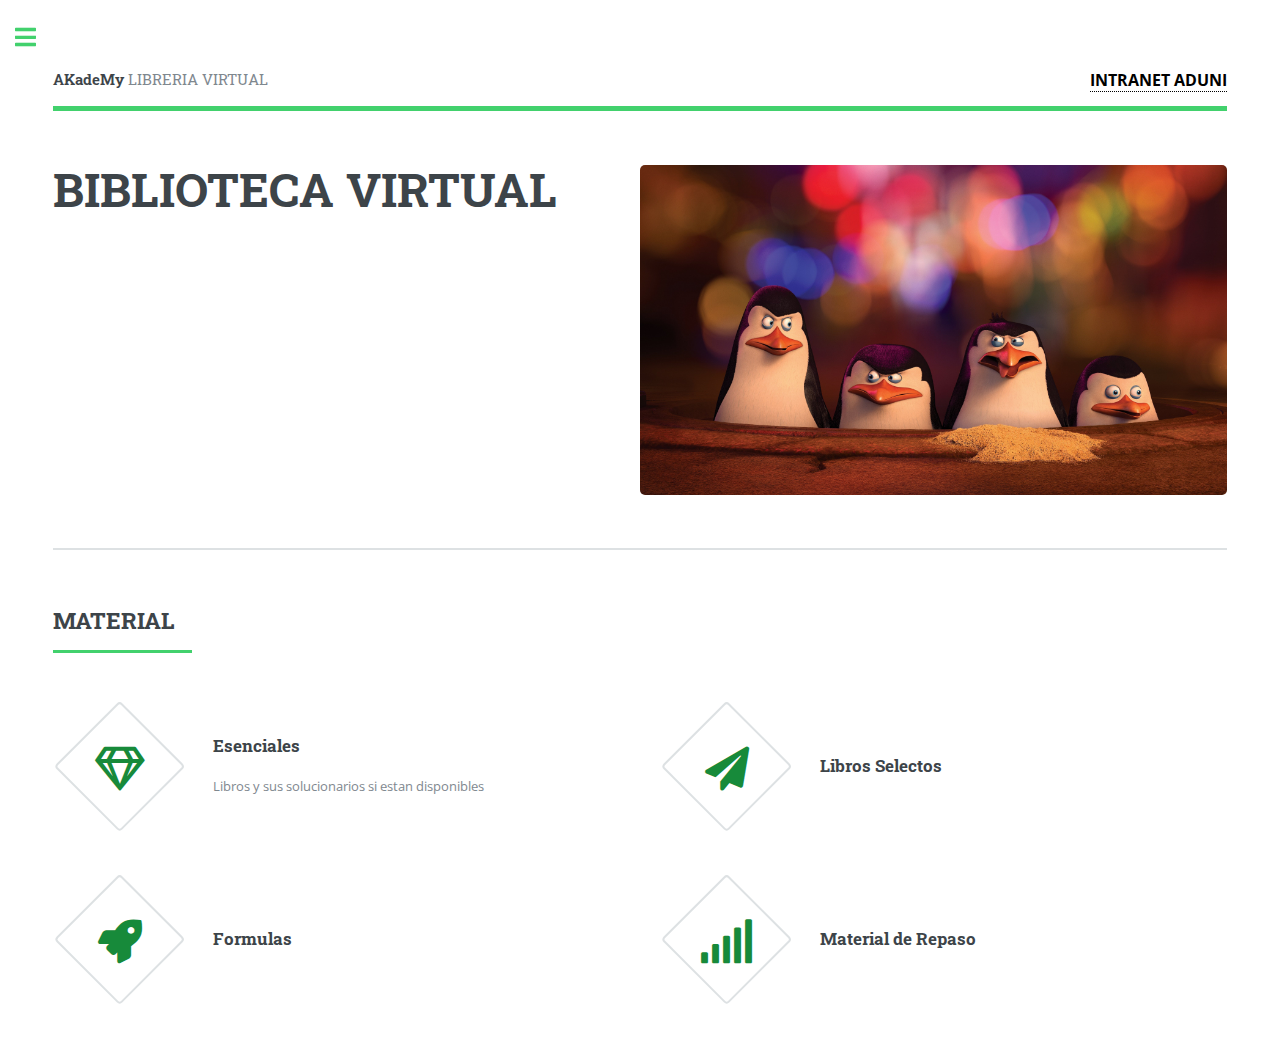
<file: index.html>
<!DOCTYPE HTML>

<html>
	<head>
		<title>AKdeMy</title>
		<meta charset="utf-8" />
		<meta name="viewport" content="width=device-width, initial-scale=1, user-scalable=no" />
		<link rel="stylesheet" href="assets/css/main.css" />
		<link rel="icon" type="image/png" href="images/logo.png"/>

		<style>
			/* Estilos para el menú desplegable al pasar el mouse */
			#menu .opener {
				position: relative;
			}
			#menu .opener ul {
				display: none;
				position: absolute;
				background: #333;
				list-style: none;
				padding: 0;
				margin: 0;
				z-index: 1000;
				width: 200px; /* Ajusta el ancho según tus necesidades */
			}
			#menu .opener:hover ul {
				display: block;
			}
			#menu .opener ul li {
				width: 100%;
				text-align: left;
			}
			#menu .opener ul li a {
				display: block;
				padding: 10px;
				color: white;
				text-decoration: none;
			}
			#menu .opener ul li a:hover {
				background: #444;
			}

			.text-link {
				color: #000; /* Color negro */
				font-size: 16px; /* Tamaño de la fuente */
				text-decoration: none; /* Quita el subrayado del enlace */
				font-weight: bold; /* Texto en negrita */
			}
			.text-link:hover {
				color: #333; /* Color gris oscuro al pasar el mouse (opcional) */
			}

		</style>


	</head>
	<body class="is-preload">

		<!-- Wrapper -->
			<div id="wrapper">

				<!-- Main -->
					<div id="main">
						<div class="inner">

							<!-- Header -->
								<header id="header">
									<a href="" class="logo"><strong>AKadeMy</strong> LIBRERIA VIRTUAL </a>
									<ul class="icons">
										<li><a href="https://ichvirtual.edu.pe/ich-intranetalumnos/public/index.php" class="text-link"><span class="label">INTRANET ADUNI </span></a></li>
									</ul>
									
								</header>

							<!-- Banner -->
								<section id="banner">
									<div class="content">
										<header>
											<h1>BIBLIOTECA VIRTUAL<br/></h1>
										</header>
										
									</div>
									<span class="image object">
										<img src="images/PORTADA.jpeg" alt="" />
									</span>
								</section>

							<!-- Section -->
								<section>
									<header class="major">
										<h2>MATERIAL</h2>
									</header>
									<div class="features">
										<article>
											<span class="icon fa-gem"></span>
											<div class="content">
												<h3>Esenciales</h3>
												<p>Libros y sus solucionarios si estan disponibles</p>
											</div>
										</article>
										<article>
											<span class="icon solid fa-paper-plane"></span>
											<div class="content">
												<h3>Libros Selectos</h3>
											</div>
										</article>
										<article>
											<span class="icon solid fa-rocket"></span>
											<div class="content">
												<h3>Formulas</h3>
											</div>
										</article>
										<article>
											<span class="icon solid fa-signal"></span>
											<div class="content">
												<h3>Material de Repaso</h3>
											</div>
										</article>
									</div>
								</section>

							<!-- Section -->
								
						</div>
					</div>

				<!-- Sidebar -->
					<div id="sidebar">
						<div class="inner">

							<!-- Search -->
								<!-- Sección de búsqueda en el HTML principal 
								<section id="search" class="alt">
									<form method="get" action="search_results.html">
										<input type="text" name="query" id="query" placeholder="Search" />
										<button type="submit">Buscar</button>
									</form>
								</section>-->

							<!-- Menu -->
								<nav id="menu">
									<header class="major">
										<h2>CONTENIDO</h2>
									</header>
									<ul>
										<li><a href="index.html">INICIO</a></li>

										<li class="opener">
											<a href="esenciales.html">ESENCIALES</a>
											<ul>
												<li><a href="#">Trigonometría</a></li>
												<li><a href="#">Química</a></li>
												<li><a href="#">Álgebra</a></li>
												<li><a href="#">Biología</a></li>
											</ul>											
										</li>

										<li class="opener">
											<a href="esenciales.html"> ESENCIALES SOLUCIONADOS</a>
											<ul>
												<li><a href="#">Geometria</a></li>
												<li><a href="#">Algebra</a></li>
												<li><a href="#">Quimica</a></li>
												<li><a href="#">Aritmetica</a></li>
												<li><a href="#">Trigonometria</a></li>
												<li><a href="#">Fisica</a></li>
											</ul>											
										</li>

										<li class="opener">
											<a href="selectos.html">LIBROS SELECTOS</a>
											<ul>
												<li><a href="#">Economia</a></li>
												<li><a href="#">Filosofia</a></li>
												<li><a href="#">>Geografia</a></li>
												<li><a href="#">Historia</a></li>
												<li><a href="#">Logica</a></li>
												<li><a href="#">Psicologia</a></li>
											</ul>											
										</li>
										<!--
										<li class="opener">
											<a href="compendios.html">COMPENDIOS</a>
											<ul>
												<li><a href="#">Biologia</a></li>
												<li><a href="#">Razonamiento Verbal</a></li>
												<li><a href="#">Historia del Peru</a></li>
												<li><a href="#">Historia universal</a></li>
												<li><a href="#">Psicologia</a></li>
												<li><a href="#">Economia y Ed,. Civica</a></li>
												<li><a href="#">Geografia</a></li>
											</ul>										
										</li>-->

										<li class="opener">
											<a href="formulas.html">FORMULAS</a>
											<ul>
												<li><a href="#">Areas</a></li>
												<li><a href="#">Productos Notables</a></li>
											</ul>									
										</li>

									</ul>
								</nav>

							<!-- Footer -->
								<footer id="footer">
									<p class="copyright">&copy; Milagros Katherine -  Design: <a href="https://html5up.net">HTML5 UP</a>.</p>
								</footer>

						</div>
					</div>

			</div>

		<!-- Scripts -->
			<script src="assets/js/jquery.min.js"></script>
			<script src="assets/js/browser.min.js"></script>
			<script src="assets/js/breakpoints.min.js"></script>
			<script src="assets/js/util.js"></script>
			<script src="assets/js/main.js"></script>
			

	</body>
</html>
</file>
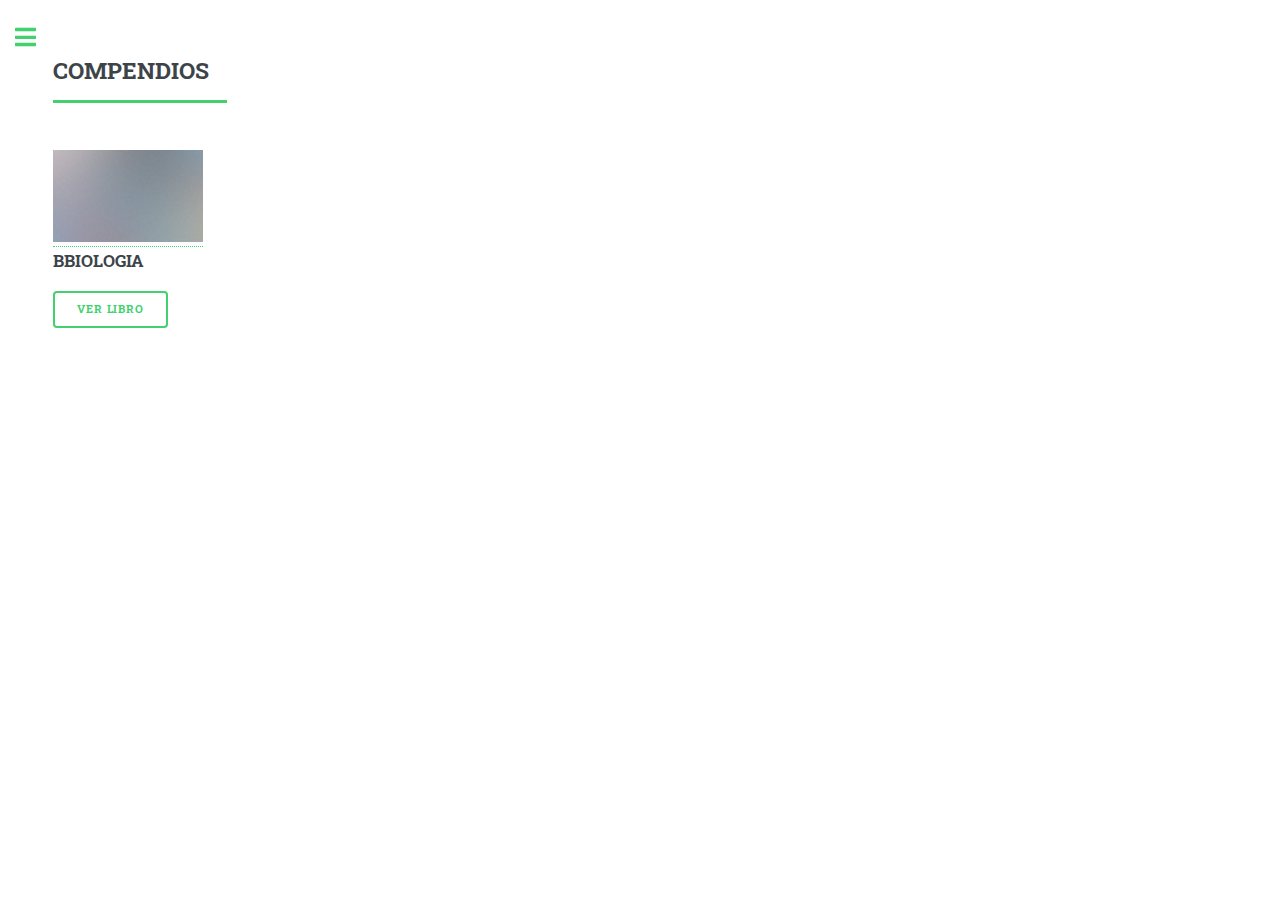
<file: compendios.html>
<!DOCTYPE HTML>
<html>
<head>
    <title>AKdeMy</title>
    <meta charset="utf-8" />
    <meta name="viewport" content="width=device-width, initial-scale=1, user-scalable=no" />
    <link rel="stylesheet" href="assets/css/main.css" />
    <link rel="icon" type="image/png" href="images/logo.png"/>
    <style>
        .small-image {
            width: 150px; /* Ajusta este tamaño según tus necesidades */
            height: auto; /* Mantiene la proporción de la imagen */
        }

        /* Estilos para el menú desplegable al pasar el mouse */
			#menu .opener {
				position: relative;
			}
			#menu .opener ul {
				display: none;
				position: absolute;
				background: #333;
				list-style: none;
				padding: 0;
				margin: 0;
				z-index: 1000;
				width: 200px; /* Ajusta el ancho según tus necesidades */
			}
			#menu .opener:hover ul {
				display: block;
			}
			#menu .opener ul li {
				width: 100%;
				text-align: left;
			}
			#menu .opener ul li a {
				display: block;
				padding: 10px;
				color: white;
				text-decoration: none;
			}
			#menu .opener ul li a:hover {
				background: #444;
			}
    </style>
</head>
<body class="is-preload">

    <div id="wrapper">

        <!-- Main -->
        <div id="main">
            <div class="inner">

                <!-- Section -->
                <section>
                    <header class="major">
                        <h2>COMPENDIOS</h2>
                    </header>
                    <div class="posts">
                        <article>
                            <a href="#"><img src="images/pic02.jpg" alt="" class="small-image" /></a>
                            <h3>BBIOLOGIA</h3>
                            <ul class="actions">
                                <li><a href="https://drive.google.com/file/d/1RXdmfWo0-R29Yu1O81EOBPgNSf649p0T/view?usp=sharing" class="button" target="_blank">VER LIBRO</a></li>
                            </ul>
                        </article>
                        
                    </div>
                    
                </section>

               
            </div>

            </div>
        </div>

        <!-- Sidebar -->
        <div id="sidebar">
            <div class="inner">

                <!-- Search -->
                <section id="search" class="alt">
                    <form method="post" action="#">
                        <input type="text" name="query" id="query" placeholder="Search" />
                    </form>
                </section>

                <!-- Menu -->
                <nav id="menu">
                    <header class="major">
                        <h2>CONTENIDO</h2>
                    </header>
                    <ul>
                        <li><a href="index.html">INICIO</a></li>

                        <li class="opener">
                            <a href="esenciales.html">ESENCIALES</a>
                            <ul>
                                <li><a href="#">Trigonometría</a></li>
                                <li><a href="#">Química</a></li>
                                <li><a href="#">Álgebra</a></li>
                                <li><a href="#">Biología</a></li>
                            </ul>											
                        </li>

                        <li class="opener">
                            <a href="esenciales.html"> ESENCIALES SOLUCIONADOS</a>
                            <ul>
                                <li><a href="#">Geometria</a></li>
                                <li><a href="#">Algebra</a></li>
                                <li><a href="#">Quimica</a></li>
                                <li><a href="#">Aritmetica</a></li>
                                <li><a href="#">Trigonometria</a></li>
                                <li><a href="#">Fisica</a></li>
                            </ul>											
                        </li>

                        <li class="opener">
                            <a href="selectos.html">LIBROS SELECTOS</a>
                            <ul>
                                <li><a href="#">Economia</a></li>
                                <li><a href="#">Filosofia</a></li>
                                <li><a href="#">>Geografia</a></li>
                                <li><a href="#">Historia</a></li>
                                <li><a href="#">Logica</a></li>
                                <li><a href="#">Psicologia</a></li>
                            </ul>											
                        </li>

                        <li class="opener">
                            <a href="compendios.html">COMPENDIOS</a>
                            <ul>
                                <li><a href="#">Biologia</a></li>
                                <li><a href="#">Razonamiento Verbal</a></li>
                                <li><a href="#">Historia del Peru</a></li>
                                <li><a href="#">Historia universal</a></li>
                                <li><a href="#">Psicologia</a></li>
                                <li><a href="#">Economia y Ed,. Civica</a></li>
                                <li><a href="#">Geografia</a></li>
                            </ul>										
                        </li>

                        <li class="opener">
                            <a href="formulas.html">FORMULAS</a>
                            <ul>
                                <li><a href="#">Areas</a></li>
                                <li><a href="#">Productos Notables</a></li>
                            </ul>									
                        </li>

                    </ul>
                </nav>

                <!-- Footer -->
                <footer id="footer">
                    <p class="copyright">&copy; Milagros Katherine -  Design: <a href="https://html5up.net">HTML5 UP</a>.</p>
                </footer>

            </div>
        </div>

    </div>

    <!-- Scripts -->
    <script src="assets/js/jquery.min.js"></script>
    <script src="assets/js/browser.min.js"></script>
    <script src="assets/js/breakpoints.min.js"></script>
    <script src="assets/js/util.js"></script>
    <script src="assets/js/main.js"></script>

</body>
</html>
</file>
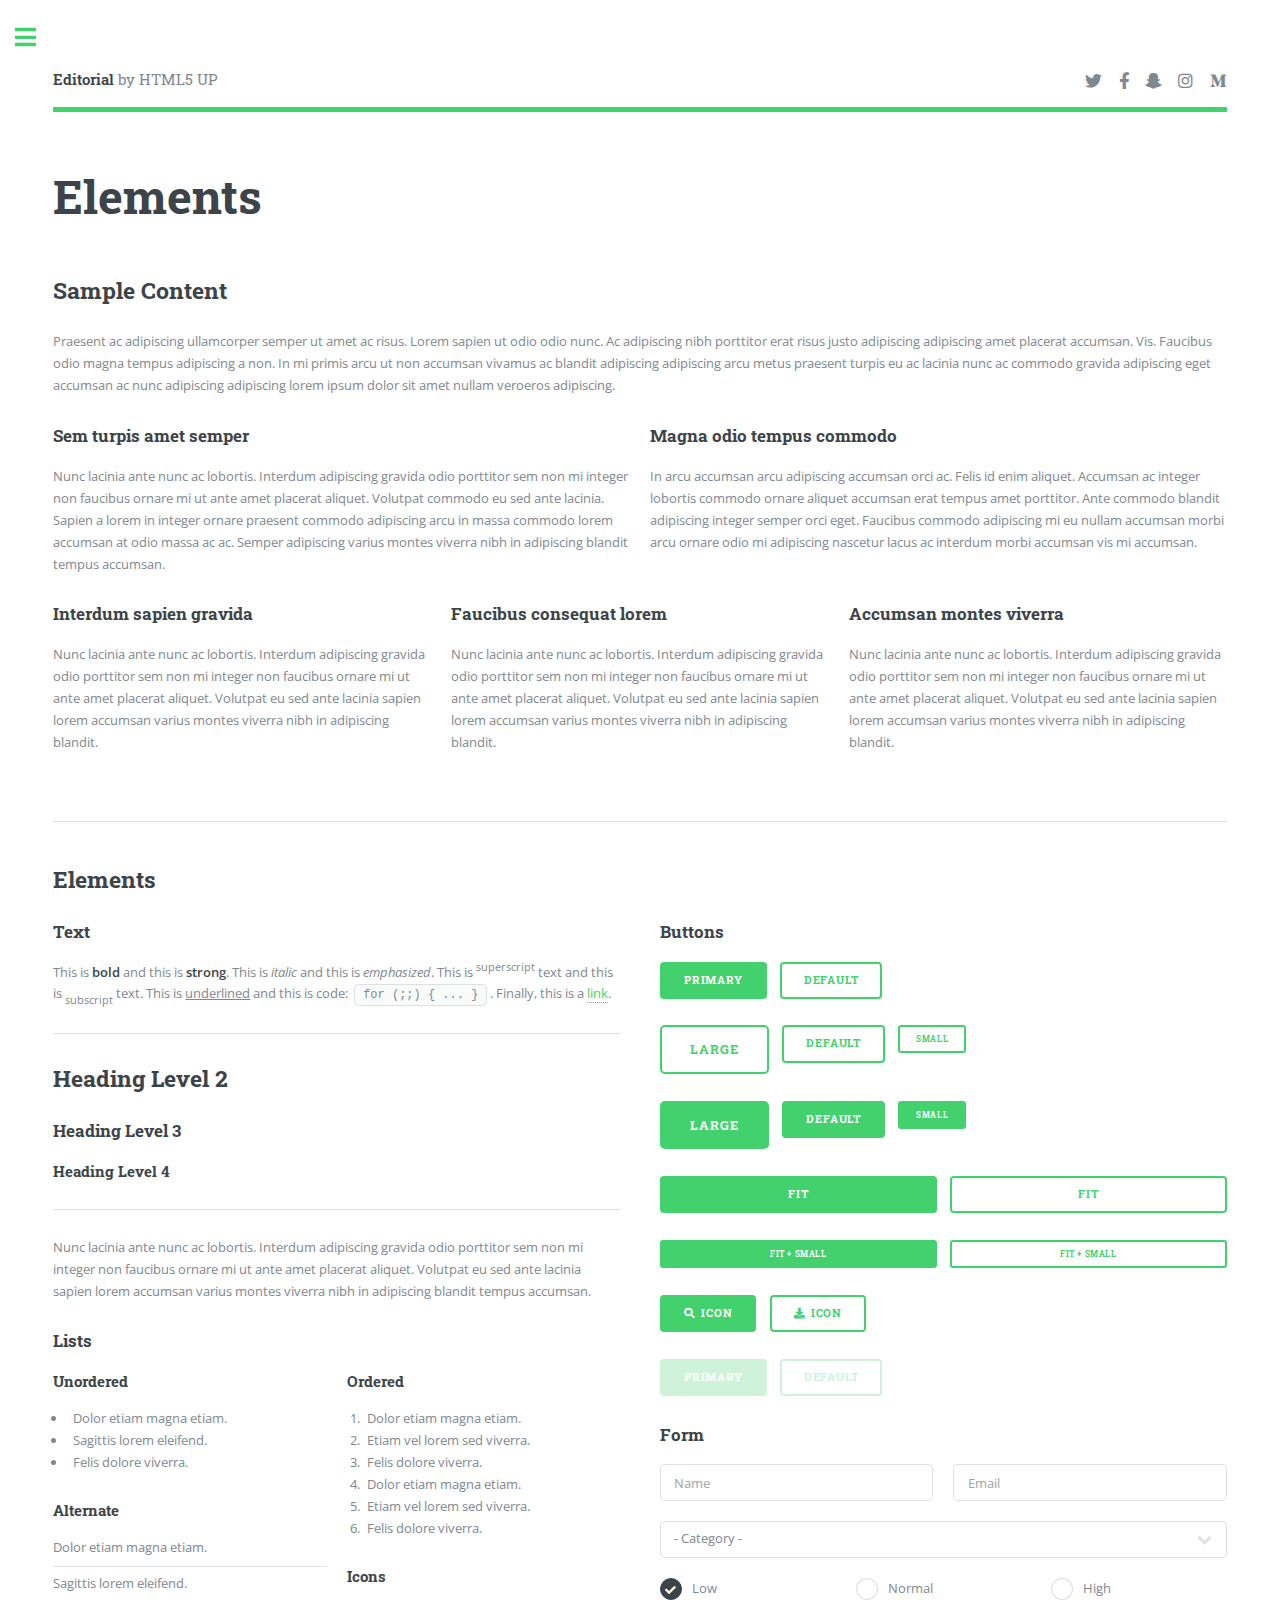
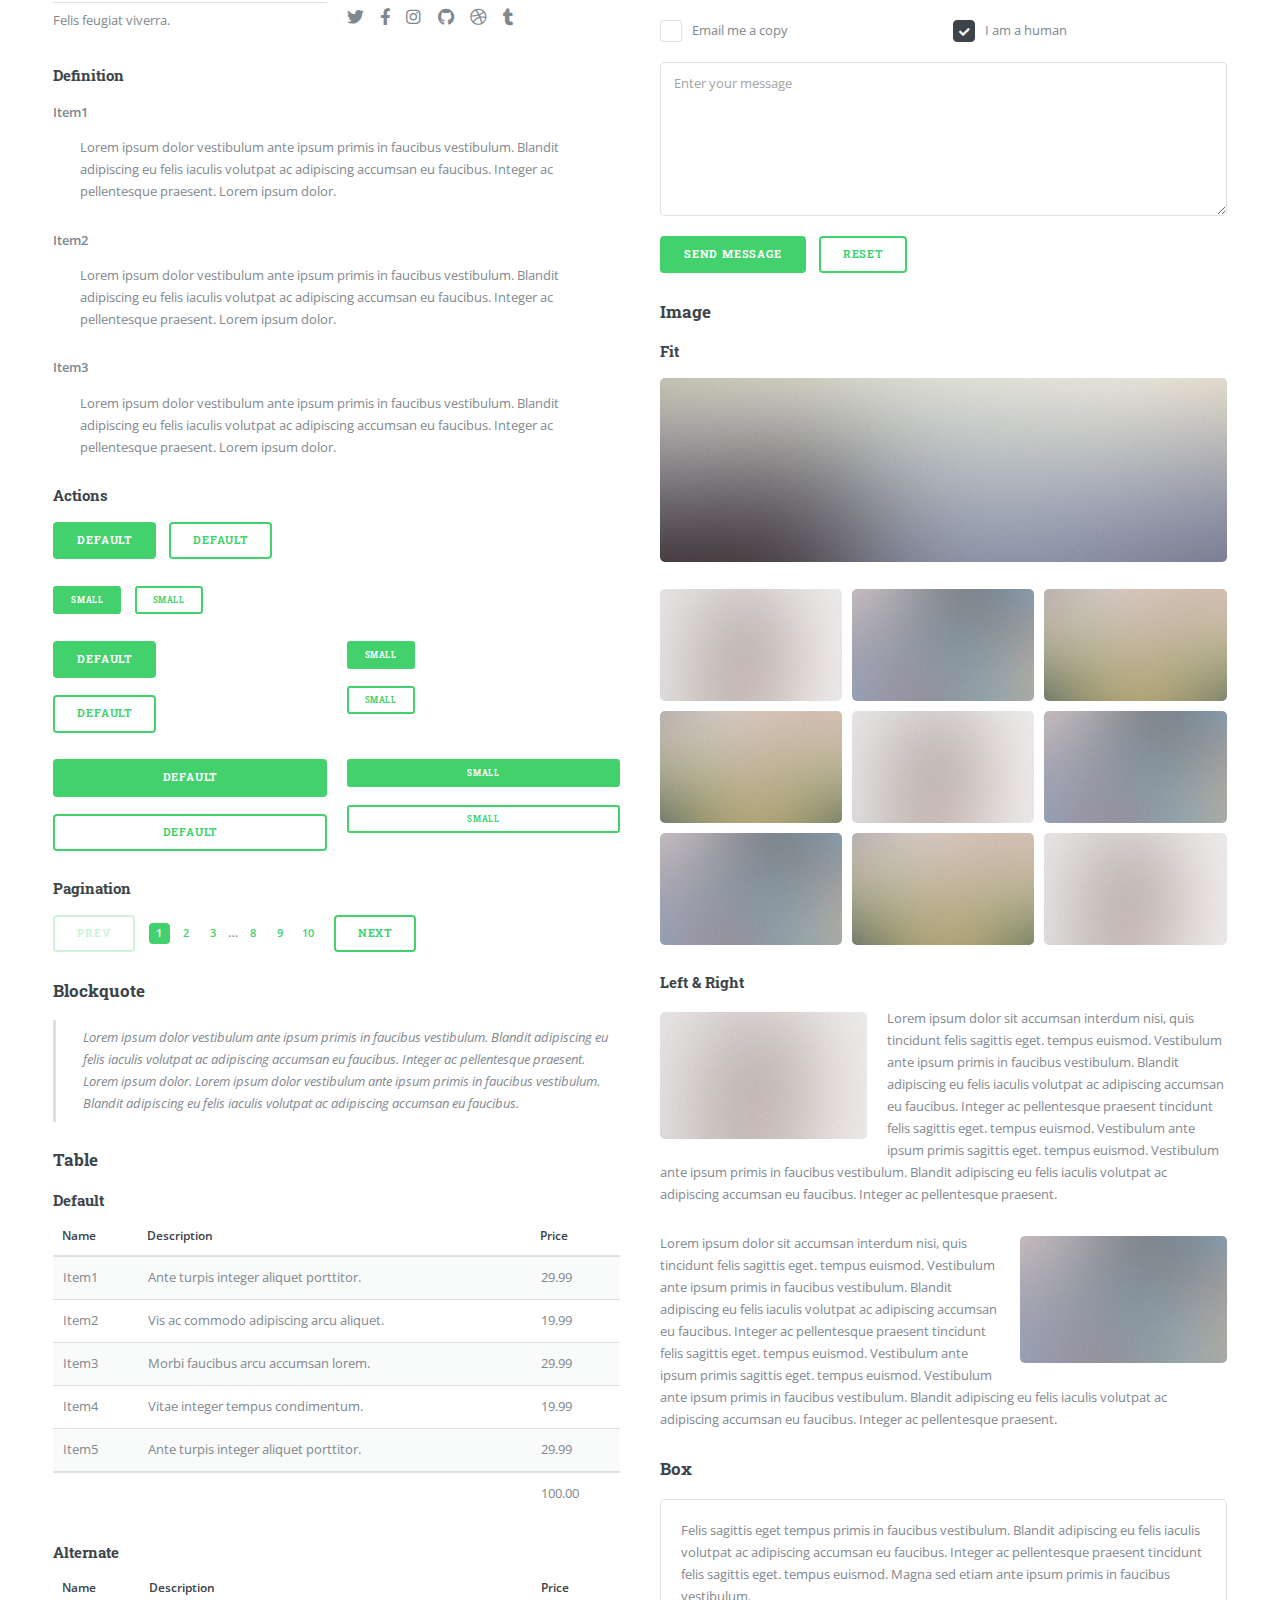
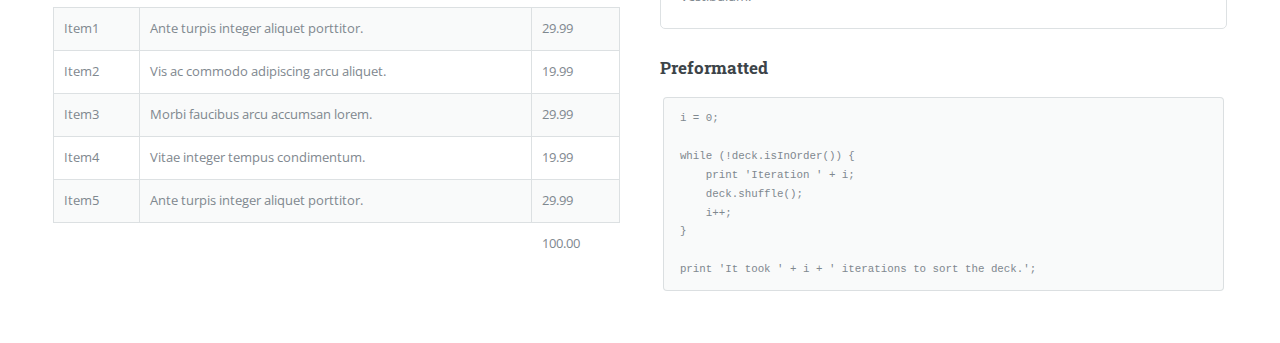
<file: elements.html>
<!DOCTYPE HTML>
<!--
	Editorial by HTML5 UP
	html5up.net | @ajlkn
	Free for personal and commercial use under the CCA 3.0 license (html5up.net/license)
-->
<html>
	<head>
		<title>Elements - Editorial by HTML5 UP</title>
		<meta charset="utf-8" />
		<meta name="viewport" content="width=device-width, initial-scale=1, user-scalable=no" />
		<link rel="stylesheet" href="assets/css/main.css" />
	</head>
	<body class="is-preload">

		<!-- Wrapper -->
			<div id="wrapper">

				<!-- Main -->
					<div id="main">
						<div class="inner">

							<!-- Header -->
								<header id="header">
									<a href="index.html" class="logo"><strong>Editorial</strong> by HTML5 UP</a>
									<ul class="icons">
										<li><a href="#" class="icon brands fa-twitter"><span class="label">Twitter</span></a></li>
										<li><a href="#" class="icon brands fa-facebook-f"><span class="label">Facebook</span></a></li>
										<li><a href="#" class="icon brands fa-snapchat-ghost"><span class="label">Snapchat</span></a></li>
										<li><a href="#" class="icon brands fa-instagram"><span class="label">Instagram</span></a></li>
										<li><a href="#" class="icon brands fa-medium-m"><span class="label">Medium</span></a></li>
									</ul>
								</header>

							<!-- Content -->
								<section>
									<header class="main">
										<h1>Elements</h1>
									</header>

									<!-- Content -->
										<h2 id="content">Sample Content</h2>
										<p>Praesent ac adipiscing ullamcorper semper ut amet ac risus. Lorem sapien ut odio odio nunc. Ac adipiscing nibh porttitor erat risus justo adipiscing adipiscing amet placerat accumsan. Vis. Faucibus odio magna tempus adipiscing a non. In mi primis arcu ut non accumsan vivamus ac blandit adipiscing adipiscing arcu metus praesent turpis eu ac lacinia nunc ac commodo gravida adipiscing eget accumsan ac nunc adipiscing adipiscing lorem ipsum dolor sit amet nullam veroeros adipiscing.</p>
										<div class="row">
											<div class="col-6 col-12-small">
												<h3>Sem turpis amet semper</h3>
												<p>Nunc lacinia ante nunc ac lobortis. Interdum adipiscing gravida odio porttitor sem non mi integer non faucibus ornare mi ut ante amet placerat aliquet. Volutpat commodo eu sed ante lacinia. Sapien a lorem in integer ornare praesent commodo adipiscing arcu in massa commodo lorem accumsan at odio massa ac ac. Semper adipiscing varius montes viverra nibh in adipiscing blandit tempus accumsan.</p>
											</div>
											<div class="col-6 col-12-small">
												<h3>Magna odio tempus commodo</h3>
												<p>In arcu accumsan arcu adipiscing accumsan orci ac. Felis id enim aliquet. Accumsan ac integer lobortis commodo ornare aliquet accumsan erat tempus amet porttitor. Ante commodo blandit adipiscing integer semper orci eget. Faucibus commodo adipiscing mi eu nullam accumsan morbi arcu ornare odio mi adipiscing nascetur lacus ac interdum morbi accumsan vis mi accumsan.</p>
											</div>
											<!-- Break -->
											<div class="col-4 col-12-medium">
												<h3>Interdum sapien gravida</h3>
												<p>Nunc lacinia ante nunc ac lobortis. Interdum adipiscing gravida odio porttitor sem non mi integer non faucibus ornare mi ut ante amet placerat aliquet. Volutpat eu sed ante lacinia sapien lorem accumsan varius montes viverra nibh in adipiscing blandit.</p>
											</div>
											<div class="col-4 col-12-medium">
												<h3>Faucibus consequat lorem</h3>
												<p>Nunc lacinia ante nunc ac lobortis. Interdum adipiscing gravida odio porttitor sem non mi integer non faucibus ornare mi ut ante amet placerat aliquet. Volutpat eu sed ante lacinia sapien lorem accumsan varius montes viverra nibh in adipiscing blandit.</p>
											</div>
											<div class="col-4 col-12-medium">
												<h3>Accumsan montes viverra</h3>
												<p>Nunc lacinia ante nunc ac lobortis. Interdum adipiscing gravida odio porttitor sem non mi integer non faucibus ornare mi ut ante amet placerat aliquet. Volutpat eu sed ante lacinia sapien lorem accumsan varius montes viverra nibh in adipiscing blandit.</p>
											</div>
										</div>

									<hr class="major" />

									<!-- Elements -->
										<h2 id="elements">Elements</h2>
										<div class="row gtr-200">
											<div class="col-6 col-12-medium">

												<!-- Text stuff -->
													<h3>Text</h3>
													<p>This is <b>bold</b> and this is <strong>strong</strong>. This is <i>italic</i> and this is <em>emphasized</em>.
													This is <sup>superscript</sup> text and this is <sub>subscript</sub> text.
													This is <u>underlined</u> and this is code: <code>for (;;) { ... }</code>.
													Finally, this is a <a href="#">link</a>.</p>
													<hr />
													<h2>Heading Level 2</h2>
													<h3>Heading Level 3</h3>
													<h4>Heading Level 4</h4>
													<hr />
													<p>Nunc lacinia ante nunc ac lobortis. Interdum adipiscing gravida odio porttitor sem non mi integer non faucibus ornare mi ut ante amet placerat aliquet. Volutpat eu sed ante lacinia sapien lorem accumsan varius montes viverra nibh in adipiscing blandit tempus accumsan.</p>

												<!-- Lists -->
													<h3>Lists</h3>
													<div class="row">
														<div class="col-6 col-12-small">

															<h4>Unordered</h4>
															<ul>
																<li>Dolor etiam magna etiam.</li>
																<li>Sagittis lorem eleifend.</li>
																<li>Felis dolore viverra.</li>
															</ul>

															<h4>Alternate</h4>
															<ul class="alt">
																<li>Dolor etiam magna etiam.</li>
																<li>Sagittis lorem eleifend.</li>
																<li>Felis feugiat viverra.</li>
															</ul>

														</div>
														<div class="col-6 col-12-small">

															<h4>Ordered</h4>
															<ol>
																<li>Dolor etiam magna etiam.</li>
																<li>Etiam vel lorem sed viverra.</li>
																<li>Felis dolore viverra.</li>
																<li>Dolor etiam magna etiam.</li>
																<li>Etiam vel lorem sed viverra.</li>
																<li>Felis dolore viverra.</li>
															</ol>

															<h4>Icons</h4>
															<ul class="icons">
																<li><a href="#" class="icon brands fa-twitter"><span class="label">Twitter</span></a></li>
																<li><a href="#" class="icon brands fa-facebook-f"><span class="label">Facebook</span></a></li>
																<li><a href="#" class="icon brands fa-instagram"><span class="label">Instagram</span></a></li>
																<li><a href="#" class="icon brands fa-github"><span class="label">Github</span></a></li>
																<li><a href="#" class="icon brands fa-dribbble"><span class="label">Dribbble</span></a></li>
																<li><a href="#" class="icon brands fa-tumblr"><span class="label">Tumblr</span></a></li>
															</ul>

														</div>
													</div>
													<h4>Definition</h4>
													<dl>
														<dt>Item1</dt>
														<dd>
															<p>Lorem ipsum dolor vestibulum ante ipsum primis in faucibus vestibulum. Blandit adipiscing eu felis iaculis volutpat ac adipiscing accumsan eu faucibus. Integer ac pellentesque praesent. Lorem ipsum dolor.</p>
														</dd>
														<dt>Item2</dt>
														<dd>
															<p>Lorem ipsum dolor vestibulum ante ipsum primis in faucibus vestibulum. Blandit adipiscing eu felis iaculis volutpat ac adipiscing accumsan eu faucibus. Integer ac pellentesque praesent. Lorem ipsum dolor.</p>
														</dd>
														<dt>Item3</dt>
														<dd>
															<p>Lorem ipsum dolor vestibulum ante ipsum primis in faucibus vestibulum. Blandit adipiscing eu felis iaculis volutpat ac adipiscing accumsan eu faucibus. Integer ac pellentesque praesent. Lorem ipsum dolor.</p>
														</dd>
													</dl>

													<h4>Actions</h4>
													<ul class="actions">
														<li><a href="#" class="button primary">Default</a></li>
														<li><a href="#" class="button">Default</a></li>
													</ul>
													<ul class="actions small">
														<li><a href="#" class="button primary small">Small</a></li>
														<li><a href="#" class="button small">Small</a></li>
													</ul>
													<div class="row">
														<div class="col-6 col-12-small">
															<ul class="actions stacked">
																<li><a href="#" class="button primary">Default</a></li>
																<li><a href="#" class="button">Default</a></li>
															</ul>
														</div>
														<div class="col-6 col-12-small">
															<ul class="actions stacked">
																<li><a href="#" class="button primary small">Small</a></li>
																<li><a href="#" class="button small">Small</a></li>
															</ul>
														</div>
														<div class="col-6 col-12-small">
															<ul class="actions stacked">
																<li><a href="#" class="button primary fit">Default</a></li>
																<li><a href="#" class="button fit">Default</a></li>
															</ul>
														</div>
														<div class="col-6 col-12-small">
															<ul class="actions stacked">
																<li><a href="#" class="button primary small fit">Small</a></li>
																<li><a href="#" class="button small fit">Small</a></li>
															</ul>
														</div>
													</div>

													<h4>Pagination</h4>
													<ul class="pagination">
														<li><span class="button disabled">Prev</span></li>
														<li><a href="#" class="page active">1</a></li>
														<li><a href="#" class="page">2</a></li>
														<li><a href="#" class="page">3</a></li>
														<li><span>&hellip;</span></li>
														<li><a href="#" class="page">8</a></li>
														<li><a href="#" class="page">9</a></li>
														<li><a href="#" class="page">10</a></li>
														<li><a href="#" class="button">Next</a></li>
													</ul>

												<!-- Blockquote -->
													<h3>Blockquote</h3>
													<blockquote>Lorem ipsum dolor vestibulum ante ipsum primis in faucibus vestibulum. Blandit adipiscing eu felis iaculis volutpat ac adipiscing accumsan eu faucibus. Integer ac pellentesque praesent. Lorem ipsum dolor. Lorem ipsum dolor vestibulum ante ipsum primis in faucibus vestibulum. Blandit adipiscing eu felis iaculis volutpat ac adipiscing accumsan eu faucibus.</blockquote>

												<!-- Table -->
													<h3>Table</h3>

													<h4>Default</h4>
													<div class="table-wrapper">
														<table>
															<thead>
																<tr>
																	<th>Name</th>
																	<th>Description</th>
																	<th>Price</th>
																</tr>
															</thead>
															<tbody>
																<tr>
																	<td>Item1</td>
																	<td>Ante turpis integer aliquet porttitor.</td>
																	<td>29.99</td>
																</tr>
																<tr>
																	<td>Item2</td>
																	<td>Vis ac commodo adipiscing arcu aliquet.</td>
																	<td>19.99</td>
																</tr>
																<tr>
																	<td>Item3</td>
																	<td> Morbi faucibus arcu accumsan lorem.</td>
																	<td>29.99</td>
																</tr>
																<tr>
																	<td>Item4</td>
																	<td>Vitae integer tempus condimentum.</td>
																	<td>19.99</td>
																</tr>
																<tr>
																	<td>Item5</td>
																	<td>Ante turpis integer aliquet porttitor.</td>
																	<td>29.99</td>
																</tr>
															</tbody>
															<tfoot>
																<tr>
																	<td colspan="2"></td>
																	<td>100.00</td>
																</tr>
															</tfoot>
														</table>
													</div>

													<h4>Alternate</h4>
													<div class="table-wrapper">
														<table class="alt">
															<thead>
																<tr>
																	<th>Name</th>
																	<th>Description</th>
																	<th>Price</th>
																</tr>
															</thead>
															<tbody>
																<tr>
																	<td>Item1</td>
																	<td>Ante turpis integer aliquet porttitor.</td>
																	<td>29.99</td>
																</tr>
																<tr>
																	<td>Item2</td>
																	<td>Vis ac commodo adipiscing arcu aliquet.</td>
																	<td>19.99</td>
																</tr>
																<tr>
																	<td>Item3</td>
																	<td> Morbi faucibus arcu accumsan lorem.</td>
																	<td>29.99</td>
																</tr>
																<tr>
																	<td>Item4</td>
																	<td>Vitae integer tempus condimentum.</td>
																	<td>19.99</td>
																</tr>
																<tr>
																	<td>Item5</td>
																	<td>Ante turpis integer aliquet porttitor.</td>
																	<td>29.99</td>
																</tr>
															</tbody>
															<tfoot>
																<tr>
																	<td colspan="2"></td>
																	<td>100.00</td>
																</tr>
															</tfoot>
														</table>
													</div>

											</div>
											<div class="col-6 col-12-medium">

												<!-- Buttons -->
													<h3>Buttons</h3>
													<ul class="actions">
														<li><a href="#" class="button primary">Primary</a></li>
														<li><a href="#" class="button">Default</a></li>
													</ul>
													<ul class="actions">
														<li><a href="#" class="button large">Large</a></li>
														<li><a href="#" class="button">Default</a></li>
														<li><a href="#" class="button small">Small</a></li>
													</ul>
													<ul class="actions">
														<li><a href="#" class="button primary large">Large</a></li>
														<li><a href="#" class="button primary">Default</a></li>
														<li><a href="#" class="button primary small">Small</a></li>
													</ul>
													<ul class="actions fit">
														<li><a href="#" class="button primary fit">Fit</a></li>
														<li><a href="#" class="button fit">Fit</a></li>
													</ul>
													<ul class="actions fit small">
														<li><a href="#" class="button primary fit small">Fit + Small</a></li>
														<li><a href="#" class="button fit small">Fit + Small</a></li>
													</ul>
													<ul class="actions">
														<li><a href="#" class="button primary icon solid fa-search">Icon</a></li>
														<li><a href="#" class="button icon solid fa-download">Icon</a></li>
													</ul>
													<ul class="actions">
														<li><span class="button primary disabled">Primary</span></li>
														<li><span class="button disabled">Default</span></li>
													</ul>

												<!-- Form -->
													<h3>Form</h3>

													<form method="post" action="#">
														<div class="row gtr-uniform">
															<div class="col-6 col-12-xsmall">
																<input type="text" name="demo-name" id="demo-name" value="" placeholder="Name" />
															</div>
															<div class="col-6 col-12-xsmall">
																<input type="email" name="demo-email" id="demo-email" value="" placeholder="Email" />
															</div>
															<!-- Break -->
															<div class="col-12">
																<select name="demo-category" id="demo-category">
																	<option value="">- Category -</option>
																	<option value="1">Manufacturing</option>
																	<option value="1">Shipping</option>
																	<option value="1">Administration</option>
																	<option value="1">Human Resources</option>
																</select>
															</div>
															<!-- Break -->
															<div class="col-4 col-12-small">
																<input type="radio" id="demo-priority-low" name="demo-priority" checked>
																<label for="demo-priority-low">Low</label>
															</div>
															<div class="col-4 col-12-small">
																<input type="radio" id="demo-priority-normal" name="demo-priority">
																<label for="demo-priority-normal">Normal</label>
															</div>
															<div class="col-4 col-12-small">
																<input type="radio" id="demo-priority-high" name="demo-priority">
																<label for="demo-priority-high">High</label>
															</div>
															<!-- Break -->
															<div class="col-6 col-12-small">
																<input type="checkbox" id="demo-copy" name="demo-copy">
																<label for="demo-copy">Email me a copy</label>
															</div>
															<div class="col-6 col-12-small">
																<input type="checkbox" id="demo-human" name="demo-human" checked>
																<label for="demo-human">I am a human</label>
															</div>
															<!-- Break -->
															<div class="col-12">
																<textarea name="demo-message" id="demo-message" placeholder="Enter your message" rows="6"></textarea>
															</div>
															<!-- Break -->
															<div class="col-12">
																<ul class="actions">
																	<li><input type="submit" value="Send Message" class="primary" /></li>
																	<li><input type="reset" value="Reset" /></li>
																</ul>
															</div>
														</div>
													</form>

												<!-- Image -->
													<h3>Image</h3>

													<h4>Fit</h4>
													<span class="image fit"><img src="images/pic11.jpg" alt="" /></span>
													<div class="box alt">
														<div class="row gtr-50 gtr-uniform">
															<div class="col-4"><span class="image fit"><img src="images/pic01.jpg" alt="" /></span></div>
															<div class="col-4"><span class="image fit"><img src="images/pic02.jpg" alt="" /></span></div>
															<div class="col-4"><span class="image fit"><img src="images/pic03.jpg" alt="" /></span></div>
															<!-- Break -->
															<div class="col-4"><span class="image fit"><img src="images/pic03.jpg" alt="" /></span></div>
															<div class="col-4"><span class="image fit"><img src="images/pic01.jpg" alt="" /></span></div>
															<div class="col-4"><span class="image fit"><img src="images/pic02.jpg" alt="" /></span></div>
															<!-- Break -->
															<div class="col-4"><span class="image fit"><img src="images/pic02.jpg" alt="" /></span></div>
															<div class="col-4"><span class="image fit"><img src="images/pic03.jpg" alt="" /></span></div>
															<div class="col-4"><span class="image fit"><img src="images/pic01.jpg" alt="" /></span></div>
														</div>
													</div>

													<h4>Left &amp; Right</h4>
													<p><span class="image left"><img src="images/pic01.jpg" alt="" /></span>Lorem ipsum dolor sit accumsan interdum nisi, quis tincidunt felis sagittis eget. tempus euismod. Vestibulum ante ipsum primis in faucibus vestibulum. Blandit adipiscing eu felis iaculis volutpat ac adipiscing accumsan eu faucibus. Integer ac pellentesque praesent tincidunt felis sagittis eget. tempus euismod. Vestibulum ante ipsum primis sagittis eget. tempus euismod. Vestibulum ante ipsum primis in faucibus vestibulum. Blandit adipiscing eu felis iaculis volutpat ac adipiscing accumsan eu faucibus. Integer ac pellentesque praesent.</p>
													<p><span class="image right"><img src="images/pic02.jpg" alt="" /></span>Lorem ipsum dolor sit accumsan interdum nisi, quis tincidunt felis sagittis eget. tempus euismod. Vestibulum ante ipsum primis in faucibus vestibulum. Blandit adipiscing eu felis iaculis volutpat ac adipiscing accumsan eu faucibus. Integer ac pellentesque praesent tincidunt felis sagittis eget. tempus euismod. Vestibulum ante ipsum primis sagittis eget. tempus euismod. Vestibulum ante ipsum primis in faucibus vestibulum. Blandit adipiscing eu felis iaculis volutpat ac adipiscing accumsan eu faucibus. Integer ac pellentesque praesent.</p>

												<!-- Box -->
													<h3>Box</h3>
													<div class="box">
														<p>Felis sagittis eget tempus primis in faucibus vestibulum. Blandit adipiscing eu felis iaculis volutpat ac adipiscing accumsan eu faucibus. Integer ac pellentesque praesent tincidunt felis sagittis eget. tempus euismod. Magna sed etiam ante ipsum primis in faucibus vestibulum.</p>
													</div>

												<!-- Preformatted Code -->
													<h3>Preformatted</h3>
													<pre><code>i = 0;

while (!deck.isInOrder()) {
    print 'Iteration ' + i;
    deck.shuffle();
    i++;
}

print 'It took ' + i + ' iterations to sort the deck.';
</code></pre>

											</div>
										</div>

								</section>

						</div>
					</div>

				<!-- Sidebar -->
					<div id="sidebar">
						<div class="inner">

							<!-- Search -->
								<section id="search" class="alt">
									<form method="post" action="#">
										<input type="text" name="query" id="query" placeholder="Search" />
									</form>
								</section>

							<!-- Menu -->
								<nav id="menu">
									<header class="major">
										<h2>Menu</h2>
									</header>
									<ul>
										<li><a href="index.html">Homepage</a></li>
										<li><a href="generic.html">Generic</a></li>
										<li><a href="elements.html">Elements</a></li>
										<li>
											<span class="opener">Submenu</span>
											<ul>
												<li><a href="#">Lorem Dolor</a></li>
												<li><a href="#">Ipsum Adipiscing</a></li>
												<li><a href="#">Tempus Magna</a></li>
												<li><a href="#">Feugiat Veroeros</a></li>
											</ul>
										</li>
										<li><a href="#">Etiam Dolore</a></li>
										<li><a href="#">Adipiscing</a></li>
										<li>
											<span class="opener">Another Submenu</span>
											<ul>
												<li><a href="#">Lorem Dolor</a></li>
												<li><a href="#">Ipsum Adipiscing</a></li>
												<li><a href="#">Tempus Magna</a></li>
												<li><a href="#">Feugiat Veroeros</a></li>
											</ul>
										</li>
										<li><a href="#">Maximus Erat</a></li>
										<li><a href="#">Sapien Mauris</a></li>
										<li><a href="#">Amet Lacinia</a></li>
									</ul>
								</nav>

							<!-- Section -->
								<section>
									<header class="major">
										<h2>Ante interdum</h2>
									</header>
									<div class="mini-posts">
										<article>
											<a href="#" class="image"><img src="images/pic07.jpg" alt="" /></a>
											<p>Aenean ornare velit lacus, ac varius enim lorem ullamcorper dolore aliquam.</p>
										</article>
										<article>
											<a href="#" class="image"><img src="images/pic08.jpg" alt="" /></a>
											<p>Aenean ornare velit lacus, ac varius enim lorem ullamcorper dolore aliquam.</p>
										</article>
										<article>
											<a href="#" class="image"><img src="images/pic09.jpg" alt="" /></a>
											<p>Aenean ornare velit lacus, ac varius enim lorem ullamcorper dolore aliquam.</p>
										</article>
									</div>
									<ul class="actions">
										<li><a href="#" class="button">More</a></li>
									</ul>
								</section>

							<!-- Section -->
								<section>
									<header class="major">
										<h2>Get in touch</h2>
									</header>
									<p>Sed varius enim lorem ullamcorper dolore aliquam aenean ornare velit lacus, ac varius enim lorem ullamcorper dolore. Proin sed aliquam facilisis ante interdum. Sed nulla amet lorem feugiat tempus aliquam.</p>
									<ul class="contact">
										<li class="icon solid fa-envelope"><a href="#">information@untitled.tld</a></li>
										<li class="icon solid fa-phone">(000) 000-0000</li>
										<li class="icon solid fa-home">1234 Somewhere Road #8254<br />
										Nashville, TN 00000-0000</li>
									</ul>
								</section>

							<!-- Footer -->
								<footer id="footer">
									<p class="copyright">&copy; Untitled. All rights reserved. Demo Images: <a href="https://unsplash.com">Unsplash</a>. Design: <a href="https://html5up.net">HTML5 UP</a>.</p>
								</footer>

						</div>
					</div>

			</div>

		<!-- Scripts -->
			<script src="assets/js/jquery.min.js"></script>
			<script src="assets/js/browser.min.js"></script>
			<script src="assets/js/breakpoints.min.js"></script>
			<script src="assets/js/util.js"></script>
			<script src="assets/js/main.js"></script>

	</body>
</html>
</file>
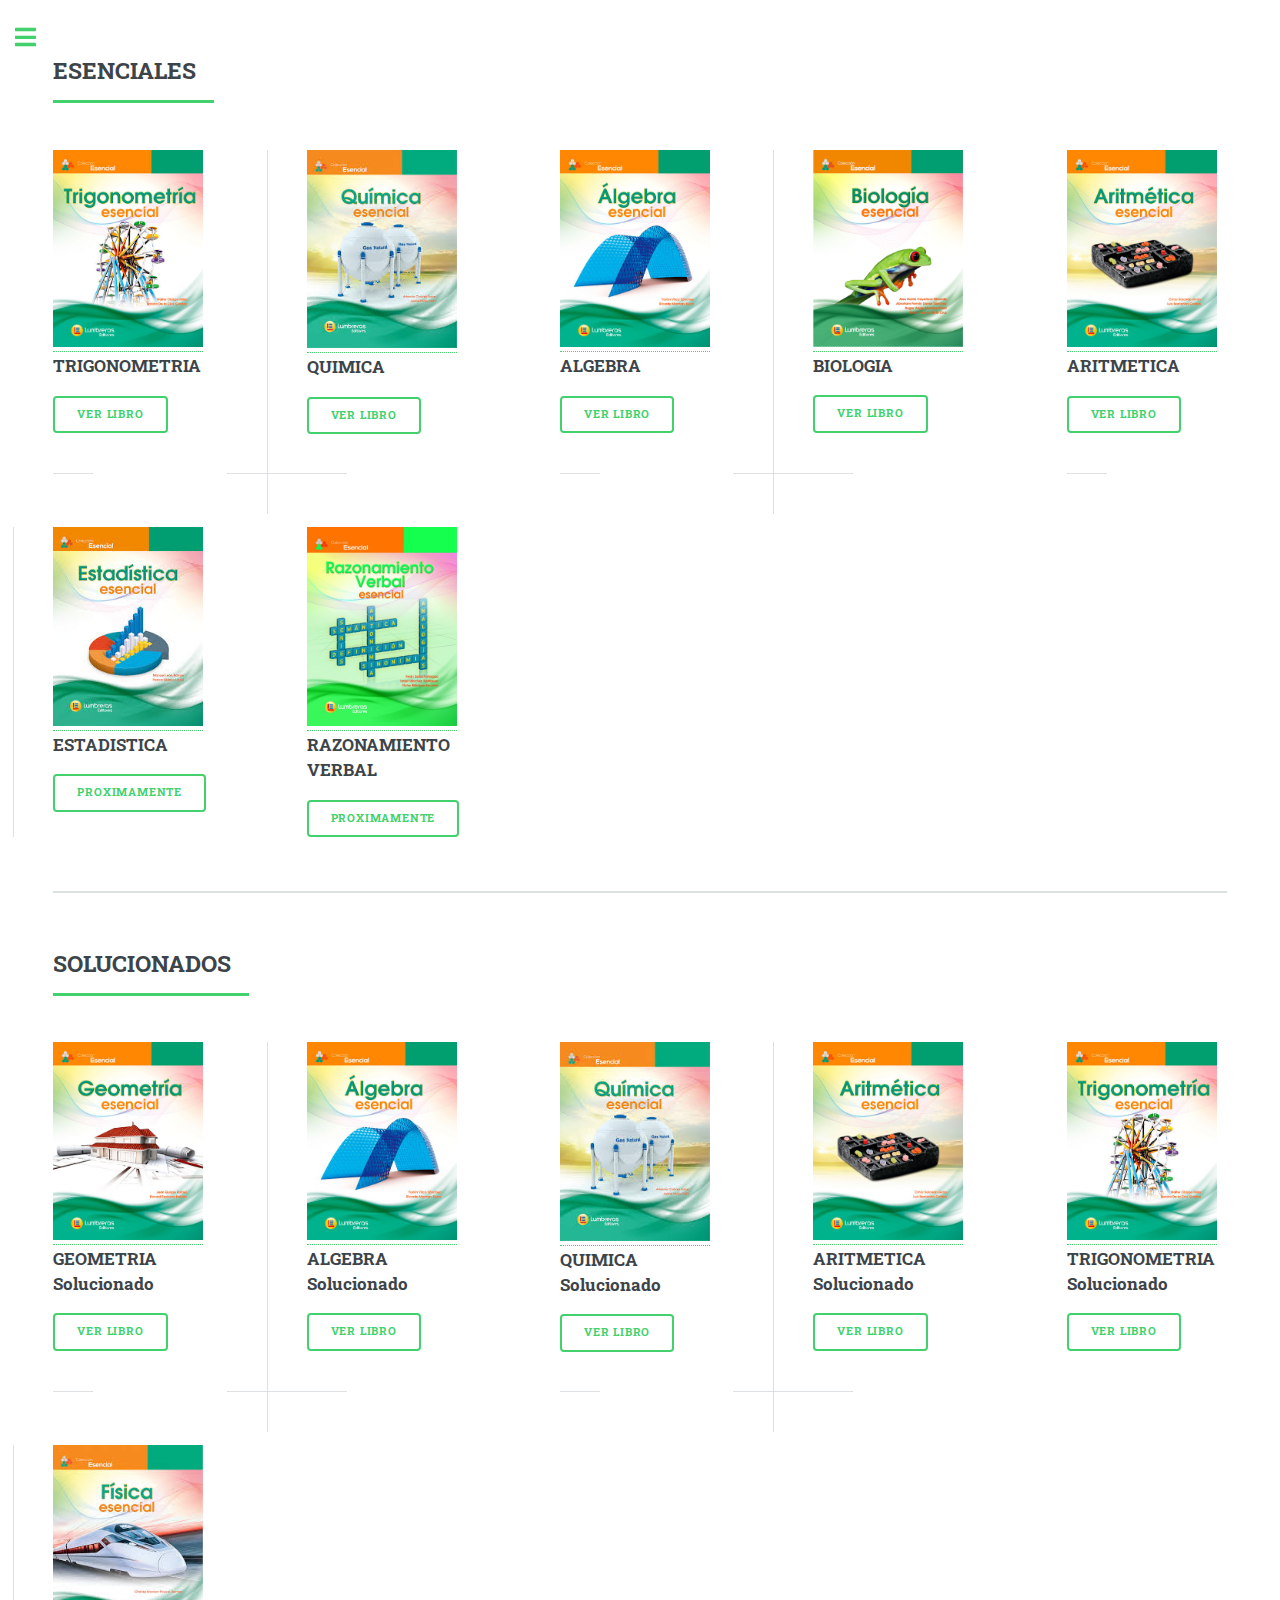
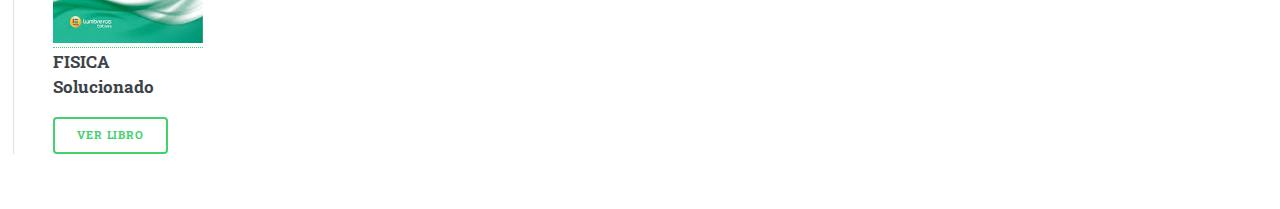
<file: esenciales.html>
<!DOCTYPE HTML>
<html>
<head>
    <title>AKdeMy</title>
    <meta charset="utf-8" />
    <meta name="viewport" content="width=device-width, initial-scale=1, user-scalable=no" />
    <link rel="stylesheet" href="assets/css/main.css" />
    <link rel="icon" type="image/png" href="images/logo.png"/>
    <style>
        .small-image {
            width: 150px; /* Ajusta este tamaño según tus necesidades */
            height: auto; /* Mantiene la proporción de la imagen */
        }

        /* Estilos para el menú desplegable al pasar el mouse */
			#menu .opener {
				position: relative;
			}
			#menu .opener ul {
				display: none;
				position: absolute;
				background: #333;
				list-style: none;
				padding: 0;
				margin: 0;
				z-index: 1000;
				width: 200px; /* Ajusta el ancho según tus necesidades */
			}
			#menu .opener:hover ul {
				display: block;
			}
			#menu .opener ul li {
				width: 100%;
				text-align: left;
			}
			#menu .opener ul li a {
				display: block;
				padding: 10px;
				color: white;
				text-decoration: none;
			}
			#menu .opener ul li a:hover {
				background: #444;
			}
    </style>
</head>
<body class="is-preload">

    <div id="wrapper">

        <!-- Main -->
        <div id="main">
            <div class="inner">

                <!-- Section -->
                <section>
                    <header class="major">
                        <h2>ESENCIALES</h2>
                    </header>
                    <div class="posts">
                        <article>
                            <a href="#"><img src="images/trigo1.jpg" alt="" class="small-image" /></a>
                            <h3>TRIGONOMETRIA</h3>
                            <ul class="actions">
                                <li><a href="https://drive.google.com/file/d/1RXdmfWo0-R29Yu1O81EOBPgNSf649p0T/view?usp=sharing" class="button" target="_blank">VER LIBRO</a></li>
                            </ul>
                        </article>
                        <article>
                            <a href="#"><img src="images/Quimica.jpeg" alt="" class="small-image" /></a>
                            <h3>QUIMICA</h3>
                            <ul class="actions">
                                <li><a href="https://drive.google.com/file/d/1gfHwwIEWs44DpGTOS0xZNi5OoJtBe320/view?usp=sharing" class="button">VER LIBRO</a></li>
                            </ul>
                        </article>
                        <article>
                            <a href="#"><img src="images/algebra.jpg" alt="" class="small-image" /></a>
                            <h3>ALGEBRA</h3>
                            <ul class="actions">
                                <li><a href="https://drive.google.com/file/d/1F7hhMsRk2C0VxaxvowPJAC5PN8r-_95f/view?usp=sharing" class="button">VER LIBRO</a></li>
                            </ul>
                        </article>
                        <article>
                            <a href="#"><img src="images/biologia.png" alt="" class="small-image" /></a>
                            <h3>BIOLOGIA</h3>
                            <ul class="actions">
                                <li><a href="https://drive.google.com/file/d/1gfHwwIEWs44DpGTOS0xZNi5OoJtBe320/view?usp=sharing" class="button">VER LIBRO</a></li>
                            </ul>
                        </article>
                        
                        <article>
                            <a href="#"><img src="images/aritmetica.jpg" alt="" class="small-image" /></a>
                            <h3>ARITMETICA</h3>
                            <ul class="actions">
                                <li><a href="https://drive.google.com/file/d/12S-re4biEqbqSLvo8js8G_HChhLdbtGS/view?usp=sharing" class="button">VER LIBRO</a></li>
                            </ul>
                        </article>
                        <article>
                            <a href="#"><img src="images/estadistic.jpeg" alt="" class="small-image" /></a>
                            <h3>ESTADISTICA</h3>
                            
                            <ul class="actions">
                                <li><a href="" class="button">PROXIMAMENTE</a></li>
                            </ul>
                        </article>
                        <article>
                            <a href="#"><img src="images/Razverbal.jpg" alt="" class="small-image" /></a>
                            <h3>RAZONAMIENTO VERBAL</h3>
                            <ul class="actions">
                                <li><a href="" class="button">PROXIMAMENTE</a></li>
                            </ul>
                        </article>
                    </div>
                    
                </section>

                <sectioN>
                    <header class="major">
                        <h2>SOLUCIONADOS</h2>
                    </header>

                    <div class="posts">

                    <article>
                        <a href="#"><img src="images/geometria.jpg" alt="" class="small-image" /></a>
                        <h3>GEOMETRIA  Solucionado</h3>
                        <ul class="actions">
                            <li><a href="https://drive.google.com/file/d/12YcCNnY547JN51MSVLHaEy5k1WyWs2Up/view?usp=drive_link" class="button">VER LIBRO</a></li>
                        </ul>
                    </article>
                    <article>
                        <a href="#"><img src="images/algebra.jpg" alt="" class="small-image" /></a>
                        <h3>ALGEBRA  Solucionado</h3>
                        <ul class="actions">
                            <li><a href="https://drive.google.com/file/d/1AT-XR_rZP5nBOytS97DNtsHYd_obLEKk/view?usp=sharing" class="button">VER LIBRO</a></li>
                        </ul>
                    </article>
                    <article>
                        <a href="#"><img src="images/Quimica.jpeg" alt="" class="small-image" /></a>
                        <h3>QUIMICA  Solucionado</h3>
                        <ul class="actions">
                            <li><a href="https://drive.google.com/file/d/1zz4cHcaWAC-4KQ_JjM4R5FNbSNj4t5Ow/view?usp=sharing" class="button">VER LIBRO</a></li>
                        </ul>
                    </article>
                    <article>
                        <a href="#"><img src="images/aritmetica.jpg" alt="" class="small-image" /></a>
                        <h3>ARITMETICA Solucionado</h3>
                        <ul class="actions">
                            <li><a href="https://drive.google.com/file/d/1aootbjWfEXM-TsWsN08HCX8Zyrx3tRb8/view?usp=drive_link" class="button">VER LIBRO</a></li>
                        </ul>
                    </article>
                    <article>
                        <a href="#"><img src="images/trigo1.jpg" alt="" class="small-image" /></a>
                        <h3>TRIGONOMETRIA Solucionado</h3>
                        <ul class="actions">
                            <li><a href="https://drive.google.com/file/d/1kNLGNkeBEiMrKB6lwU5DV591U8s20AiX/view?usp=sharing" class="button">VER LIBRO</a></li>
                        </ul>
                    </article>
                    <article>
                        <a href="#"><img src="images/fisica.jpeg" alt="" class="small-image" /></a>
                        <h3>FISICA Solucionado</h3>
                        <ul class="actions">
                            <li><a href="https://drive.google.com/file/d/11We_53HtkZfnq916trSMEbTeaafBLBTD/view?usp=sharing" class="button">VER LIBRO</a></li>
                        </ul>
                    </article>

                </sectioN>
            </div>

            </div>
        </div>

        <!-- Sidebar -->
        <div id="sidebar">
            <div class="inner">

                <!-- Search 
                <section id="search" class="alt">
                    <form method="post" action="#">
                        <input type="text" name="query" id="query" placeholder="Search" />
                    </form>
                </section>-->

                <!-- Menu -->
                <nav id="menu">
                    <header class="major">
                        <h2>CONTENIDO</h2>
                    </header>
                    <ul>
                        <li><a href="index.html">INICIO</a></li>

                        <li class="opener">
                            <a href="esenciales.html">ESENCIALES</a>
                            <ul>
                                <li><a href="#">Trigonometría</a></li>
                                <li><a href="#">Química</a></li>
                                <li><a href="#">Álgebra</a></li>
                                <li><a href="#">Biología</a></li>
                            </ul>											
                        </li>

                        <li class="opener">
                            <a href="esenciales.html"> ESENCIALES SOLUCIONADOS</a>
                            <ul>
                                <li><a href="#">Geometria</a></li>
                                <li><a href="#">Algebra</a></li>
                                <li><a href="#">Quimica</a></li>
                                <li><a href="#">Aritmetica</a></li>
                                <li><a href="#">Trigonometria</a></li>
                                <li><a href="#">Fisica</a></li>
                            </ul>											
                        </li>

                        <li class="opener">
                            <a href="selectos.html">LIBROS SELECTOS</a>
                            <ul>
                                <li><a href="#">Economia</a></li>
                                <li><a href="#">Filosofia</a></li>
                                <li><a href="#">>Geografia</a></li>
                                <li><a href="#">Historia</a></li>
                                <li><a href="#">Logica</a></li>
                                <li><a href="#">Psicologia</a></li>
                            </ul>											
                        </li>
                        <!--
                        <li class="opener">
                            <a href="compendios.html">COMPENDIOS</a>
                            <ul>
                                <li><a href="#">Biologia</a></li>
                                <li><a href="#">Razonamiento Verbal</a></li>
                                <li><a href="#">Historia del Peru</a></li>
                                <li><a href="#">Historia universal</a></li>
                                <li><a href="#">Psicologia</a></li>
                                <li><a href="#">Economia y Ed,. Civica</a></li>
                                <li><a href="#">Geografia</a></li>
                            </ul>										
                        </li>-->

                        <li class="opener">
                            <a href="formulas.html">FORMULAS</a>
                            <ul>
                                <li><a href="#">Areas</a></li>
                                <li><a href="#">Productos Notables</a></li>
                            </ul>									
                        </li>

                    </ul>
                </nav>

                <!-- Footer -->
                <footer id="footer">
                    <p class="copyright">&copy; Milagros Katherine -  Design: <a href="https://html5up.net">HTML5 UP</a>.</p>
                </footer>

            </div>
        </div>

    </div>

    <!-- Scripts -->
    <script src="assets/js/jquery.min.js"></script>
    <script src="assets/js/browser.min.js"></script>
    <script src="assets/js/breakpoints.min.js"></script>
    <script src="assets/js/util.js"></script>
    <script src="assets/js/main.js"></script>

</body>
</html>
</file>
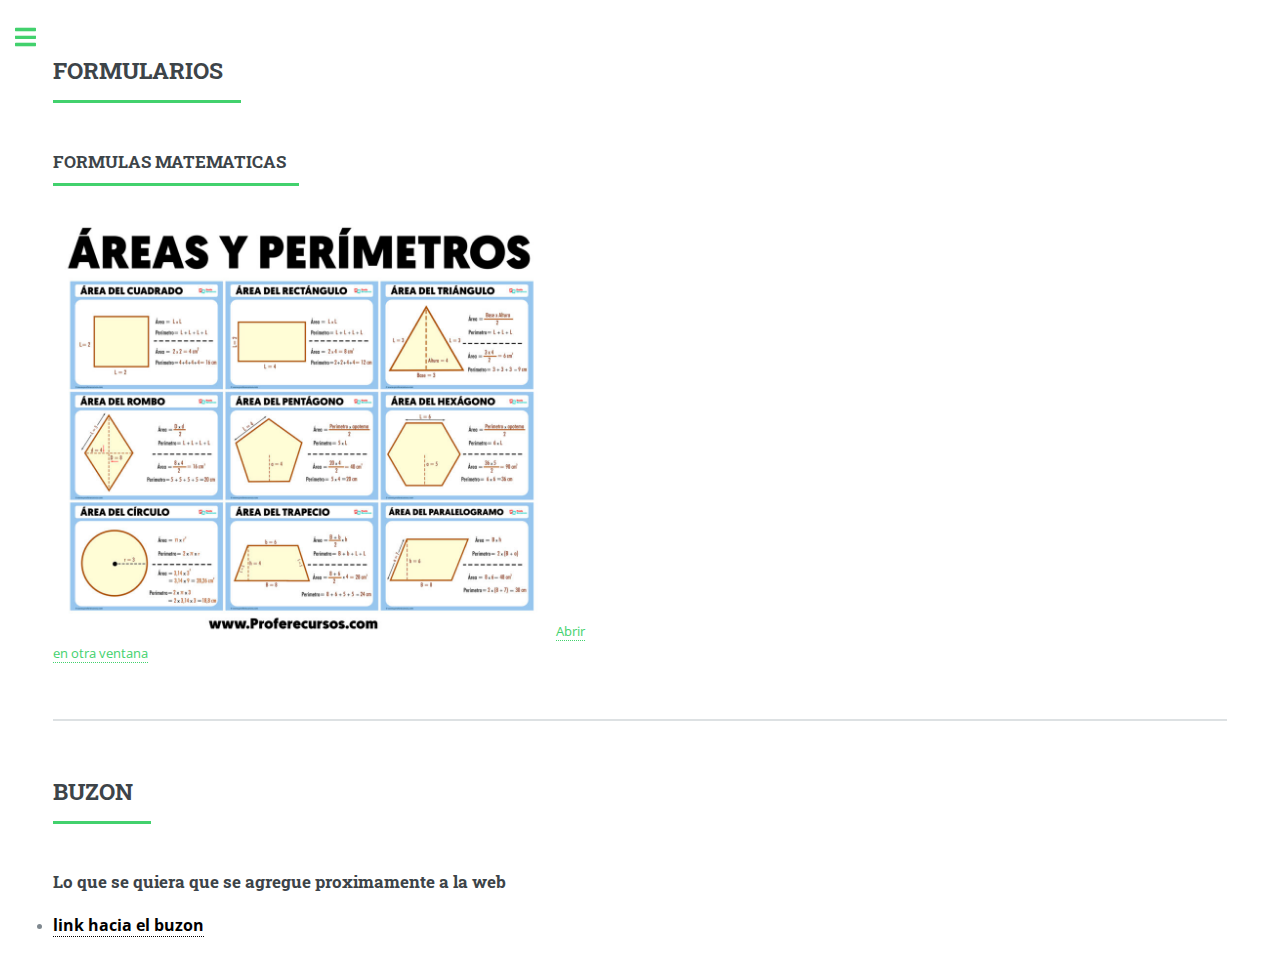
<file: formulas.html>
<!DOCTYPE HTML>
<html>
<head>
    <title>AKdeMy</title>
    <meta charset="utf-8" />
    <meta name="viewport" content="width=device-width, initial-scale=1, user-scalable=no" />
    <link rel="stylesheet" href="assets/css/main.css" />
    <link rel="icon" type="image/png" href="images/logo.png"/>
    <style>
        .small-image {
            width: 150px; /* Ajusta este tamaño según tus necesidades */
            height: auto; /* Mantiene la proporción de la imagen */
        }
        .large-image {
            width: 100%;
            max-width: 500px; /* Ajusta el tamaño máximo según tus necesidades */
            height: auto;
            cursor: pointer;
            transition: transform 0.25s ease, top 0.25s ease, left 0.25s ease;
            position: relative;
        }
        .large-image.zoomed {
            transform: scale(2); /* Ajusta la escala según tus necesidades */
            position: fixed;
            top: 50%;
            left: 50%;
            transform: translate(-50%, -50%) scale(2);
            z-index: 1000;
        }
        .overlay {
            position: fixed;
            top: 0;
            left: 0;
            width: 100%;
            height: 100%;
            background: rgba(0, 0, 0, 0.8);
            display: none;
            justify-content: center;
            align-items: center;
            cursor: zoom-out;
        }

        /* Estilos para el menú desplegable al pasar el mouse */
			#menu .opener {
				position: relative;
			}
			#menu .opener ul {
				display: none;
				position: absolute;
				background: #333;
				list-style: none;
				padding: 0;
				margin: 0;
				z-index: 1000;
				width: 200px; /* Ajusta el ancho según tus necesidades */
			}
			#menu .opener:hover ul {
				display: block;
			}
			#menu .opener ul li {
				width: 100%;
				text-align: left;
			}
			#menu .opener ul li a {
				display: block;
				padding: 10px;
				color: white;
				text-decoration: none;
			}
			#menu .opener ul li a:hover {
				background: #444;
			}
            .text-link {
				color: #000; /* Color negro */
				font-size: 16px; /* Tamaño de la fuente */
				text-decoration: none; /* Quita el subrayado del enlace */
				font-weight: bold; /* Texto en negrita */
			}
			.text-link:hover {
				color: #333; /* Color gris oscuro al pasar el mouse (opcional) */
			}
    </style>
</head>
<body class="is-preload">

    <div id="wrapper">

        <!-- Main -->
        <div id="main">
            <div class="inner">

                <section>
                    <header class="major">
                        <h2>FORMULARIOS</h2>
                    </header>
                    <header class="major">
                        <h3>FORMULAS MATEMATICAS</h3>
                    </header>
                    <div class="posts">
                        <article>
                            <div class="image-container">
                                <img src="images/Formulas1/AreasYPerimetros.jpg" alt="Descripción de la nueva imagen" class="large-image" onclick="toggleZoom(this)" />
                                <a href="images/Formulas1/AreasYPerimetros.jpg" target="_blank">Abrir en otra ventana</a>
                            </div>
                        </article>
                    </div>
                </section>

                <section>
                    <header class="major">
                        <H2>BUZON</H2>
                    </header>

                    <h3>Lo que se quiera que se agregue proximamente a la web</h3>

                    <li><a href="https://forms.gle/WLfRCnsqkFjToxjx8" class="text-link"><span class="label">link hacia el buzon </span></a></li>
                </section>

            </div>
        </div>

        <!-- Sidebar -->
        <div id="sidebar">
            <div class="inner">

                <!-- Search 
                <section id="search" class="alt">
                    <form method="post" action="#">
                        <input type="text" name="query" id="query" placeholder="Search" />
                    </form>
                </section>-->

                <!-- Menu -->
                <nav id="menu">
                    <header class="major">
                        <h2>CONTENIDO</h2>
                    </header>
                    <ul>
                        <li><a href="index.html">INICIO</a></li>

                        <li class="opener">
                            <a href="esenciales.html">ESENCIALES</a>
                            <ul>
                                <li><a href="#">Trigonometría</a></li>
                                <li><a href="#">Química</a></li>
                                <li><a href="#">Álgebra</a></li>
                                <li><a href="#">Biología</a></li>
                            </ul>											
                        </li>

                        <li class="opener">
                            <a href="esenciales.html"> ESENCIALES SOLUCIONADOS</a>
                            <ul>
                                <li><a href="#">Geometria</a></li>
                                <li><a href="#">Algebra</a></li>
                                <li><a href="#">Quimica</a></li>
                                <li><a href="#">Aritmetica</a></li>
                                <li><a href="#">Trigonometria</a></li>
                                <li><a href="#">Fisica</a></li>
                            </ul>											
                        </li>

                        <li class="opener">
                            <a href="selectos.html">LIBROS SELECTOS</a>
                            <ul>
                                <li><a href="#">Economia</a></li>
                                <li><a href="#">Filosofia</a></li>
                                <li><a href="#">>Geografia</a></li>
                                <li><a href="#">Historia</a></li>
                                <li><a href="#">Logica</a></li>
                                <li><a href="#">Psicologia</a></li>
                            </ul>											
                        </li>
                        <!--
                        <li class="opener">
                            <a href="compendios.html">COMPENDIOS</a>
                            <ul>
                                <li><a href="#">Biologia</a></li>
                                <li><a href="#">Razonamiento Verbal</a></li>
                                <li><a href="#">Historia del Peru</a></li>
                                <li><a href="#">Historia universal</a></li>
                                <li><a href="#">Psicologia</a></li>
                                <li><a href="#">Economia y Ed,. Civica</a></li>
                                <li><a href="#">Geografia</a></li>
                            </ul>										
                        </li>-->

                        <li class="opener">
                            <a href="formulas.html">FORMULAS</a>
                            <ul>
                                <li><a href="#">Areas</a></li>
                                <li><a href="#">Productos Notables</a></li>
                            </ul>									
                        </li>

                    </ul>
                </nav>

                <!-- Footer -->
                <footer id="footer">
                    <p class="copyright">&copy; Milagros Katherine -  Design: <a href="https://html5up.net">HTML5 UP</a>.</p>
                </footer>

            </div>
        </div>

    </div>

    <!-- Scripts -->
    <script src="assets/js/jquery.min.js"></script>
    <script src="assets/js/browser.min.js"></script>
    <script src="assets/js/breakpoints.min.js"></script>
    <script src="assets/js/util.js"></script>
    <script src="assets/js/main.js"></script>
    <script>
        function toggleZoom(img) {
            img.classList.toggle("zoomed");
        }
    </script>

</body>
</html>
</file>
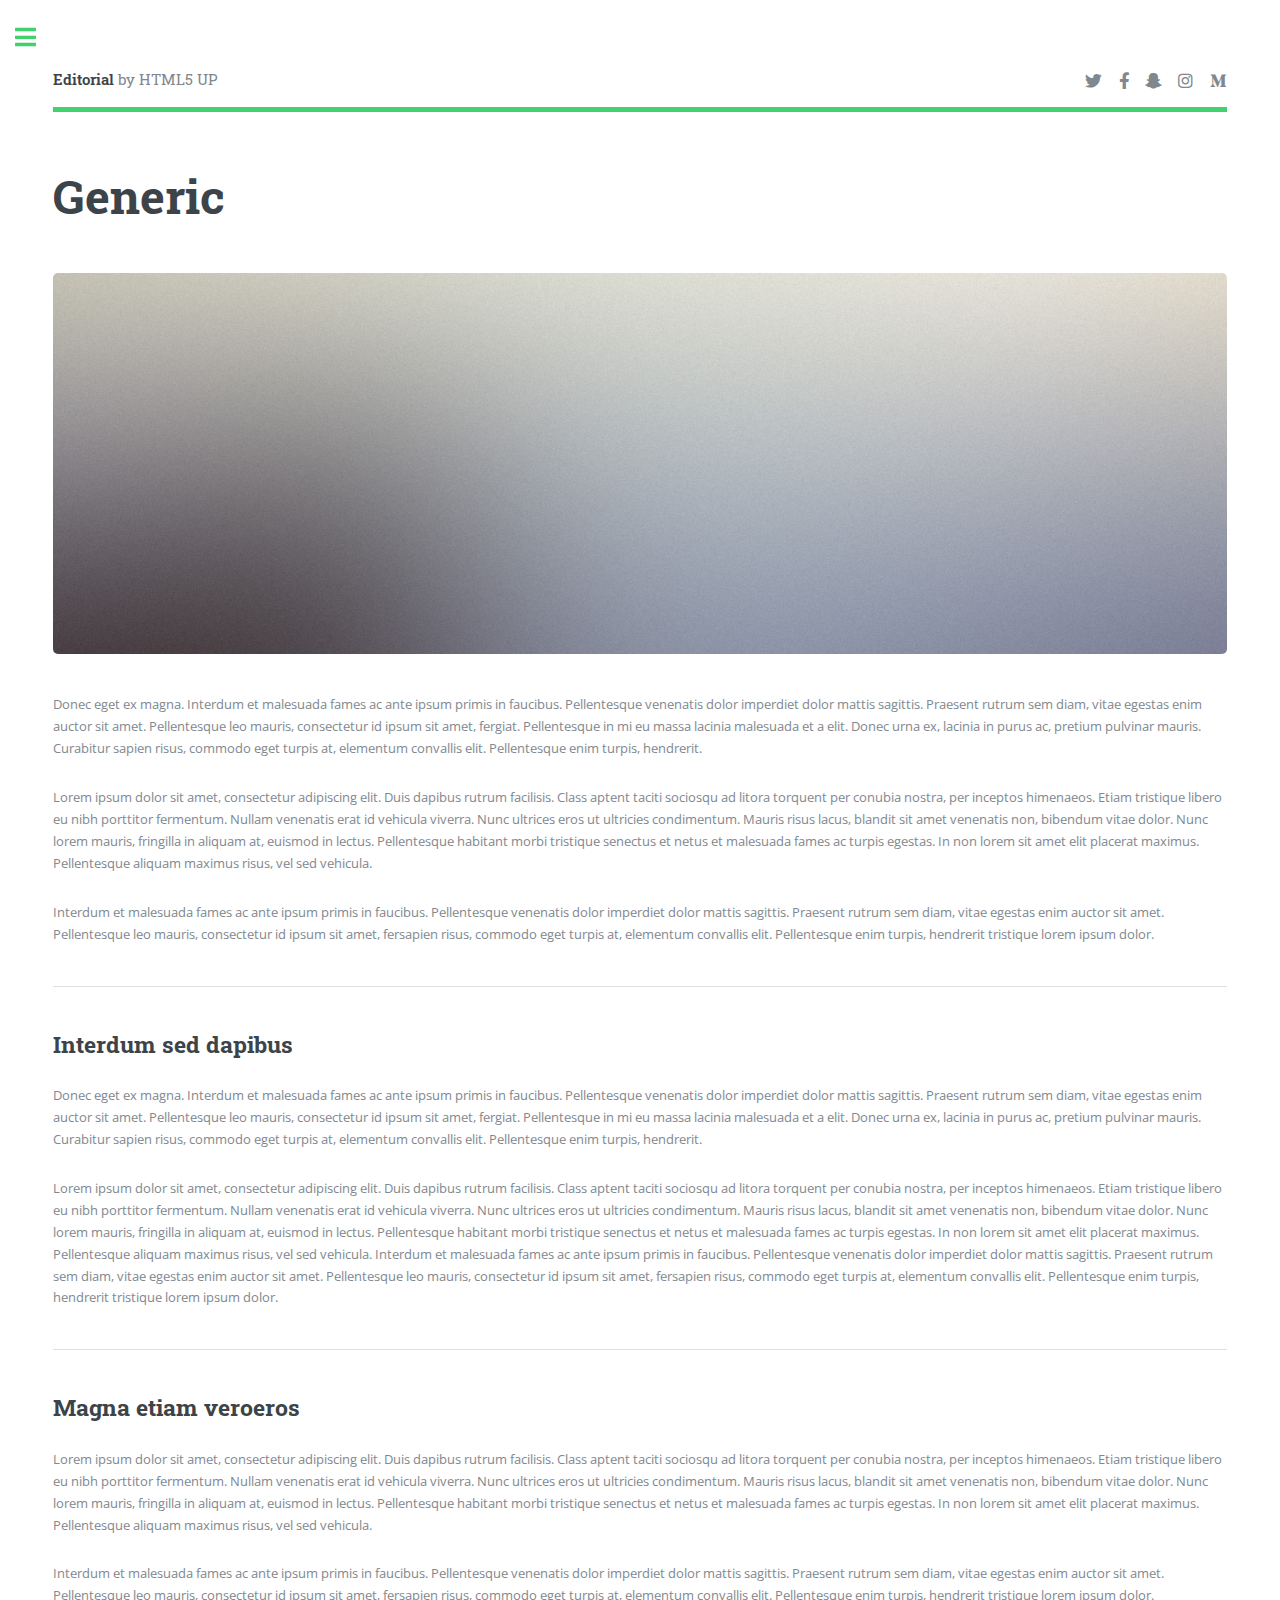
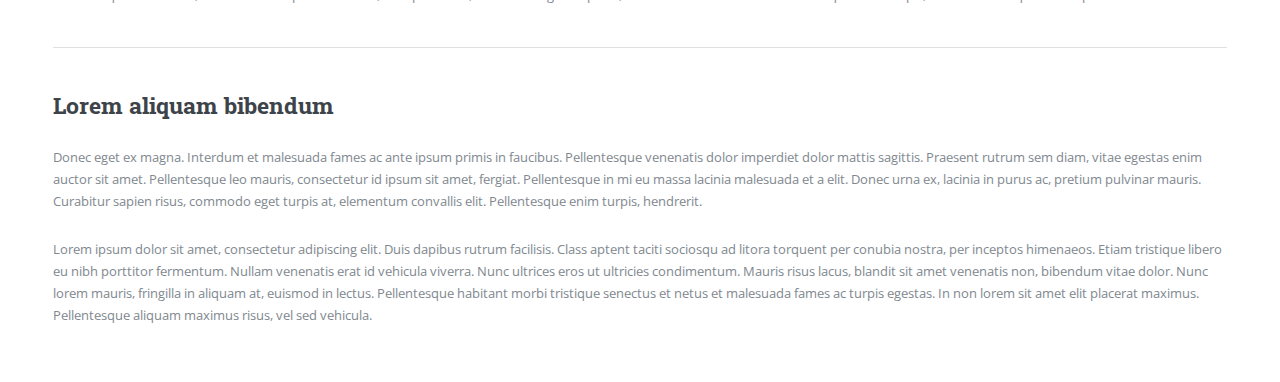
<file: generic.html>
<!DOCTYPE HTML>
<!--
	Editorial by HTML5 UP
	html5up.net | @ajlkn
	Free for personal and commercial use under the CCA 3.0 license (html5up.net/license)
-->
<html>
	<head>
		<title>Generic - Editorial by HTML5 UP</title>
		<meta charset="utf-8" />
		<meta name="viewport" content="width=device-width, initial-scale=1, user-scalable=no" />
		<link rel="stylesheet" href="assets/css/main.css" />
	</head>
	<body class="is-preload">

		<!-- Wrapper -->
			<div id="wrapper">

				<!-- Main -->
					<div id="main">
						<div class="inner">

							<!-- Header -->
								<header id="header">
									<a href="index.html" class="logo"><strong>Editorial</strong> by HTML5 UP</a>
									<ul class="icons">
										<li><a href="#" class="icon brands fa-twitter"><span class="label">Twitter</span></a></li>
										<li><a href="#" class="icon brands fa-facebook-f"><span class="label">Facebook</span></a></li>
										<li><a href="#" class="icon brands fa-snapchat-ghost"><span class="label">Snapchat</span></a></li>
										<li><a href="#" class="icon brands fa-instagram"><span class="label">Instagram</span></a></li>
										<li><a href="#" class="icon brands fa-medium-m"><span class="label">Medium</span></a></li>
									</ul>
								</header>

							<!-- Content -->
								<section>
									<header class="main">
										<h1>Generic</h1>
									</header>

									<span class="image main"><img src="images/pic11.jpg" alt="" /></span>

									<p>Donec eget ex magna. Interdum et malesuada fames ac ante ipsum primis in faucibus. Pellentesque venenatis dolor imperdiet dolor mattis sagittis. Praesent rutrum sem diam, vitae egestas enim auctor sit amet. Pellentesque leo mauris, consectetur id ipsum sit amet, fergiat. Pellentesque in mi eu massa lacinia malesuada et a elit. Donec urna ex, lacinia in purus ac, pretium pulvinar mauris. Curabitur sapien risus, commodo eget turpis at, elementum convallis elit. Pellentesque enim turpis, hendrerit.</p>
									<p>Lorem ipsum dolor sit amet, consectetur adipiscing elit. Duis dapibus rutrum facilisis. Class aptent taciti sociosqu ad litora torquent per conubia nostra, per inceptos himenaeos. Etiam tristique libero eu nibh porttitor fermentum. Nullam venenatis erat id vehicula viverra. Nunc ultrices eros ut ultricies condimentum. Mauris risus lacus, blandit sit amet venenatis non, bibendum vitae dolor. Nunc lorem mauris, fringilla in aliquam at, euismod in lectus. Pellentesque habitant morbi tristique senectus et netus et malesuada fames ac turpis egestas. In non lorem sit amet elit placerat maximus. Pellentesque aliquam maximus risus, vel sed vehicula.</p>
									<p>Interdum et malesuada fames ac ante ipsum primis in faucibus. Pellentesque venenatis dolor imperdiet dolor mattis sagittis. Praesent rutrum sem diam, vitae egestas enim auctor sit amet. Pellentesque leo mauris, consectetur id ipsum sit amet, fersapien risus, commodo eget turpis at, elementum convallis elit. Pellentesque enim turpis, hendrerit tristique lorem ipsum dolor.</p>

									<hr class="major" />

									<h2>Interdum sed dapibus</h2>
									<p>Donec eget ex magna. Interdum et malesuada fames ac ante ipsum primis in faucibus. Pellentesque venenatis dolor imperdiet dolor mattis sagittis. Praesent rutrum sem diam, vitae egestas enim auctor sit amet. Pellentesque leo mauris, consectetur id ipsum sit amet, fergiat. Pellentesque in mi eu massa lacinia malesuada et a elit. Donec urna ex, lacinia in purus ac, pretium pulvinar mauris. Curabitur sapien risus, commodo eget turpis at, elementum convallis elit. Pellentesque enim turpis, hendrerit.</p>
									<p>Lorem ipsum dolor sit amet, consectetur adipiscing elit. Duis dapibus rutrum facilisis. Class aptent taciti sociosqu ad litora torquent per conubia nostra, per inceptos himenaeos. Etiam tristique libero eu nibh porttitor fermentum. Nullam venenatis erat id vehicula viverra. Nunc ultrices eros ut ultricies condimentum. Mauris risus lacus, blandit sit amet venenatis non, bibendum vitae dolor. Nunc lorem mauris, fringilla in aliquam at, euismod in lectus. Pellentesque habitant morbi tristique senectus et netus et malesuada fames ac turpis egestas. In non lorem sit amet elit placerat maximus. Pellentesque aliquam maximus risus, vel sed vehicula. Interdum et malesuada fames ac ante ipsum primis in faucibus. Pellentesque venenatis dolor imperdiet dolor mattis sagittis. Praesent rutrum sem diam, vitae egestas enim auctor sit amet. Pellentesque leo mauris, consectetur id ipsum sit amet, fersapien risus, commodo eget turpis at, elementum convallis elit. Pellentesque enim turpis, hendrerit tristique lorem ipsum dolor.</p>

									<hr class="major" />

									<h2>Magna etiam veroeros</h2>
									<p>Lorem ipsum dolor sit amet, consectetur adipiscing elit. Duis dapibus rutrum facilisis. Class aptent taciti sociosqu ad litora torquent per conubia nostra, per inceptos himenaeos. Etiam tristique libero eu nibh porttitor fermentum. Nullam venenatis erat id vehicula viverra. Nunc ultrices eros ut ultricies condimentum. Mauris risus lacus, blandit sit amet venenatis non, bibendum vitae dolor. Nunc lorem mauris, fringilla in aliquam at, euismod in lectus. Pellentesque habitant morbi tristique senectus et netus et malesuada fames ac turpis egestas. In non lorem sit amet elit placerat maximus. Pellentesque aliquam maximus risus, vel sed vehicula.</p>
									<p>Interdum et malesuada fames ac ante ipsum primis in faucibus. Pellentesque venenatis dolor imperdiet dolor mattis sagittis. Praesent rutrum sem diam, vitae egestas enim auctor sit amet. Pellentesque leo mauris, consectetur id ipsum sit amet, fersapien risus, commodo eget turpis at, elementum convallis elit. Pellentesque enim turpis, hendrerit tristique lorem ipsum dolor.</p>

									<hr class="major" />

									<h2>Lorem aliquam bibendum</h2>
									<p>Donec eget ex magna. Interdum et malesuada fames ac ante ipsum primis in faucibus. Pellentesque venenatis dolor imperdiet dolor mattis sagittis. Praesent rutrum sem diam, vitae egestas enim auctor sit amet. Pellentesque leo mauris, consectetur id ipsum sit amet, fergiat. Pellentesque in mi eu massa lacinia malesuada et a elit. Donec urna ex, lacinia in purus ac, pretium pulvinar mauris. Curabitur sapien risus, commodo eget turpis at, elementum convallis elit. Pellentesque enim turpis, hendrerit.</p>
									<p>Lorem ipsum dolor sit amet, consectetur adipiscing elit. Duis dapibus rutrum facilisis. Class aptent taciti sociosqu ad litora torquent per conubia nostra, per inceptos himenaeos. Etiam tristique libero eu nibh porttitor fermentum. Nullam venenatis erat id vehicula viverra. Nunc ultrices eros ut ultricies condimentum. Mauris risus lacus, blandit sit amet venenatis non, bibendum vitae dolor. Nunc lorem mauris, fringilla in aliquam at, euismod in lectus. Pellentesque habitant morbi tristique senectus et netus et malesuada fames ac turpis egestas. In non lorem sit amet elit placerat maximus. Pellentesque aliquam maximus risus, vel sed vehicula.</p>

								</section>

						</div>
					</div>

				<!-- Sidebar -->
					<div id="sidebar">
						<div class="inner">

							<!-- Search -->
								<section id="search" class="alt">
									<form method="post" action="#">
										<input type="text" name="query" id="query" placeholder="Search" />
									</form>
								</section>

							<!-- Menu -->
								<nav id="menu">
									<header class="major">
										<h2>Menu</h2>
									</header>
									<ul>
										<li><a href="index.html">Homepage</a></li>
										<li><a href="generic.html">Generic</a></li>
										<li><a href="elements.html">Elements</a></li>
										<li>
											<span class="opener">Submenu</span>
											<ul>
												<li><a href="#">Lorem Dolor</a></li>
												<li><a href="#">Ipsum Adipiscing</a></li>
												<li><a href="#">Tempus Magna</a></li>
												<li><a href="#">Feugiat Veroeros</a></li>
											</ul>
										</li>
										<li><a href="#">Etiam Dolore</a></li>
										<li><a href="#">Adipiscing</a></li>
										<li>
											<span class="opener">Another Submenu</span>
											<ul>
												<li><a href="#">Lorem Dolor</a></li>
												<li><a href="#">Ipsum Adipiscing</a></li>
												<li><a href="#">Tempus Magna</a></li>
												<li><a href="#">Feugiat Veroeros</a></li>
											</ul>
										</li>
										<li><a href="#">Maximus Erat</a></li>
										<li><a href="#">Sapien Mauris</a></li>
										<li><a href="#">Amet Lacinia</a></li>
									</ul>
								</nav>

							<!-- Section -->
								<section>
									<header class="major">
										<h2>Ante interdum</h2>
									</header>
									<div class="mini-posts">
										<article>
											<a href="#" class="image"><img src="images/pic07.jpg" alt="" /></a>
											<p>Aenean ornare velit lacus, ac varius enim lorem ullamcorper dolore aliquam.</p>
										</article>
										<article>
											<a href="#" class="image"><img src="images/pic08.jpg" alt="" /></a>
											<p>Aenean ornare velit lacus, ac varius enim lorem ullamcorper dolore aliquam.</p>
										</article>
										<article>
											<a href="#" class="image"><img src="images/pic09.jpg" alt="" /></a>
											<p>Aenean ornare velit lacus, ac varius enim lorem ullamcorper dolore aliquam.</p>
										</article>
									</div>
									<ul class="actions">
										<li><a href="#" class="button">More</a></li>
									</ul>
								</section>

							<!-- Section -->
								<section>
									<header class="major">
										<h2>Get in touch</h2>
									</header>
									<p>Sed varius enim lorem ullamcorper dolore aliquam aenean ornare velit lacus, ac varius enim lorem ullamcorper dolore. Proin sed aliquam facilisis ante interdum. Sed nulla amet lorem feugiat tempus aliquam.</p>
									<ul class="contact">
										<li class="icon solid fa-envelope"><a href="#">information@untitled.tld</a></li>
										<li class="icon solid fa-phone">(000) 000-0000</li>
										<li class="icon solid fa-home">1234 Somewhere Road #8254<br />
										Nashville, TN 00000-0000</li>
									</ul>
								</section>

							<!-- Footer -->
								<footer id="footer">
									<p class="copyright">&copy; Untitled. All rights reserved. Demo Images: <a href="https://unsplash.com">Unsplash</a>. Design: <a href="https://html5up.net">HTML5 UP</a>.</p>
								</footer>

						</div>
					</div>

			</div>

		<!-- Scripts -->
			<script src="assets/js/jquery.min.js"></script>
			<script src="assets/js/browser.min.js"></script>
			<script src="assets/js/breakpoints.min.js"></script>
			<script src="assets/js/util.js"></script>
			<script src="assets/js/main.js"></script>

	</body>
</html>
</file>
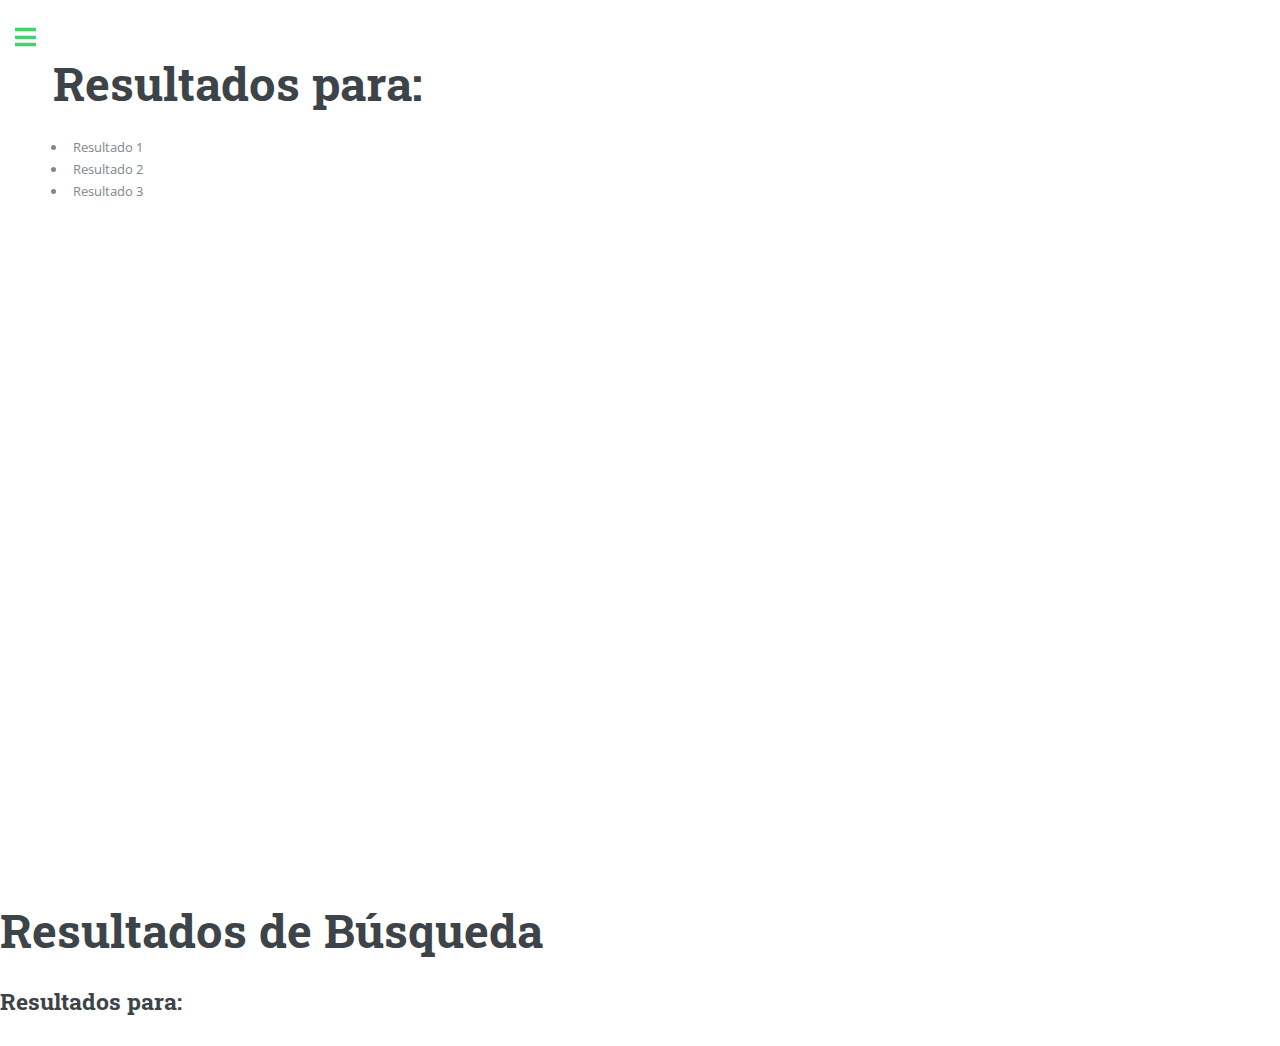
<file: search_results.html>
<!DOCTYPE HTML>
<html>
<head>
    <title>RESULTADOS DE BUSQUEDA</title>
    <meta charset="utf-8" />
    <meta name="viewport" content="width=device-width, initial-scale=1, user-scalable=no" />
    <link rel="stylesheet" href="assets/css/main.css" />
    <link rel="icon" type="image/png" href="images/logo.png"/>
    <style>
        .small-image {
            width: 150px; /* Ajusta este tamaño según tus necesidades */
            height: auto; /* Mantiene la proporción de la imagen */
        }

        /* Estilos para el menú desplegable al pasar el mouse */
			#menu .opener {
				position: relative;
			}
			#menu .opener ul {
				display: none;
				position: absolute;
				background: #333;
				list-style: none;
				padding: 0;
				margin: 0;
				z-index: 1000;
				width: 200px; /* Ajusta el ancho según tus necesidades */
			}
			#menu .opener:hover ul {
				display: block;
			}
			#menu .opener ul li {
				width: 100%;
				text-align: left;
			}
			#menu .opener ul li a {
				display: block;
				padding: 10px;
				color: white;
				text-decoration: none;
			}
			#menu .opener ul li a:hover {
				background: #444;
			}
    </style>
</head>

<body  class="is-preload">

    <div id="wrapper">

        <div id="main">

            <div class="inner">

                <section>
                    <h1>Resultados para: <span id="search-query"></span></h1>
                    <ul id="results-list">
                        <!-- Aquí aparecerán los resultados de búsqueda -->
                    </ul>
                </section>


            </div>

        </div>


        <!-- Sidebar -->
        <div id="sidebar">
            <div class="inner">

                

                <!-- Menu -->
                <nav id="menu">
                    <header class="major">
                        <h2>CONTENIDO</h2>
                    </header>
                    <ul>
                        <li><a href="index.html">INICIO</a></li>

                        <li class="opener">
                            <a href="esenciales.html">ESENCIALES</a>
                            <ul>
                                <li><a href="#">Trigonometría</a></li>
                                <li><a href="#">Química</a></li>
                                <li><a href="#">Álgebra</a></li>
                                <li><a href="#">Biología</a></li>
                            </ul>											
                        </li>

                        <li class="opener">
                            <a href="esenciales.html"> ESENCIALES SOLUCIONADOS</a>
                            <ul>
                                <li><a href="#">Geometria</a></li>
                                <li><a href="#">Algebra</a></li>
                                <li><a href="#">Quimica</a></li>
                                <li><a href="#">Aritmetica</a></li>
                                <li><a href="#">Trigonometria</a></li>
                                <li><a href="#">Fisica</a></li>
                            </ul>											
                        </li>

                        <li class="opener">
                            <a href="selectos.html">LIBROS SELECTOS</a>
                            <ul>
                                <li><a href="#">Economia</a></li>
                                <li><a href="#">Filosofia</a></li>
                                <li><a href="#">>Geografia</a></li>
                                <li><a href="#">Historia</a></li>
                                <li><a href="#">Logica</a></li>
                                <li><a href="#">Psicologia</a></li>
                            </ul>											
                        </li>

                        <li class="opener">
                            <a href="formulas.html">FORMULAS</a>
                            <ul>
                                <li><a href="#">Areas</a></li>
                                <li><a href="#">Productos Notables</a></li>
                            </ul>									
                        </li>

                    </ul>
                </nav>

                <!-- Footer -->
                <footer id="footer">
                    <p class="copyright">&copy; Milagros Katherine -  Design: <a href="https://html5up.net">HTML5 UP</a>.</p>
                </footer>

            </div>
        </div>

    </div>

    <!-- Scripts -->
    <script src="assets/js/jquery.min.js"></script>
    <script src="assets/js/browser.min.js"></script>
    <script src="assets/js/breakpoints.min.js"></script>
    <script src="assets/js/util.js"></script>
    <script src="assets/js/main.js"></script>




    <header>
        <h1>Resultados de Búsqueda</h1>
    </header>
    <section>
        <h2>Resultados para: <span id="search-query"></span></h2>
        <ul id="results-list">
            <!-- Aquí aparecerán los resultados de búsqueda -->
        </ul>
    </section>

    <script>
        // Obtén el parámetro de búsqueda de la URL
        const params = new URLSearchParams(window.location.search);
        const query = params.get('query');

        // Muestra el término de búsqueda en la página
        document.getElementById('search-query').textContent = query;

        // Simulación de resultados de búsqueda (deberías reemplazar esto con tu lógica de búsqueda real)
        const results = [
            'Resultado 1',
            'Resultado 2',
            'Resultado 3'
        ];

        const resultsList = document.getElementById('results-list');
        results.forEach(result => {
            const li = document.createElement('li');
            li.textContent = result;
            resultsList.appendChild(li);
        });
    </script>
</body>
</html>
</file>
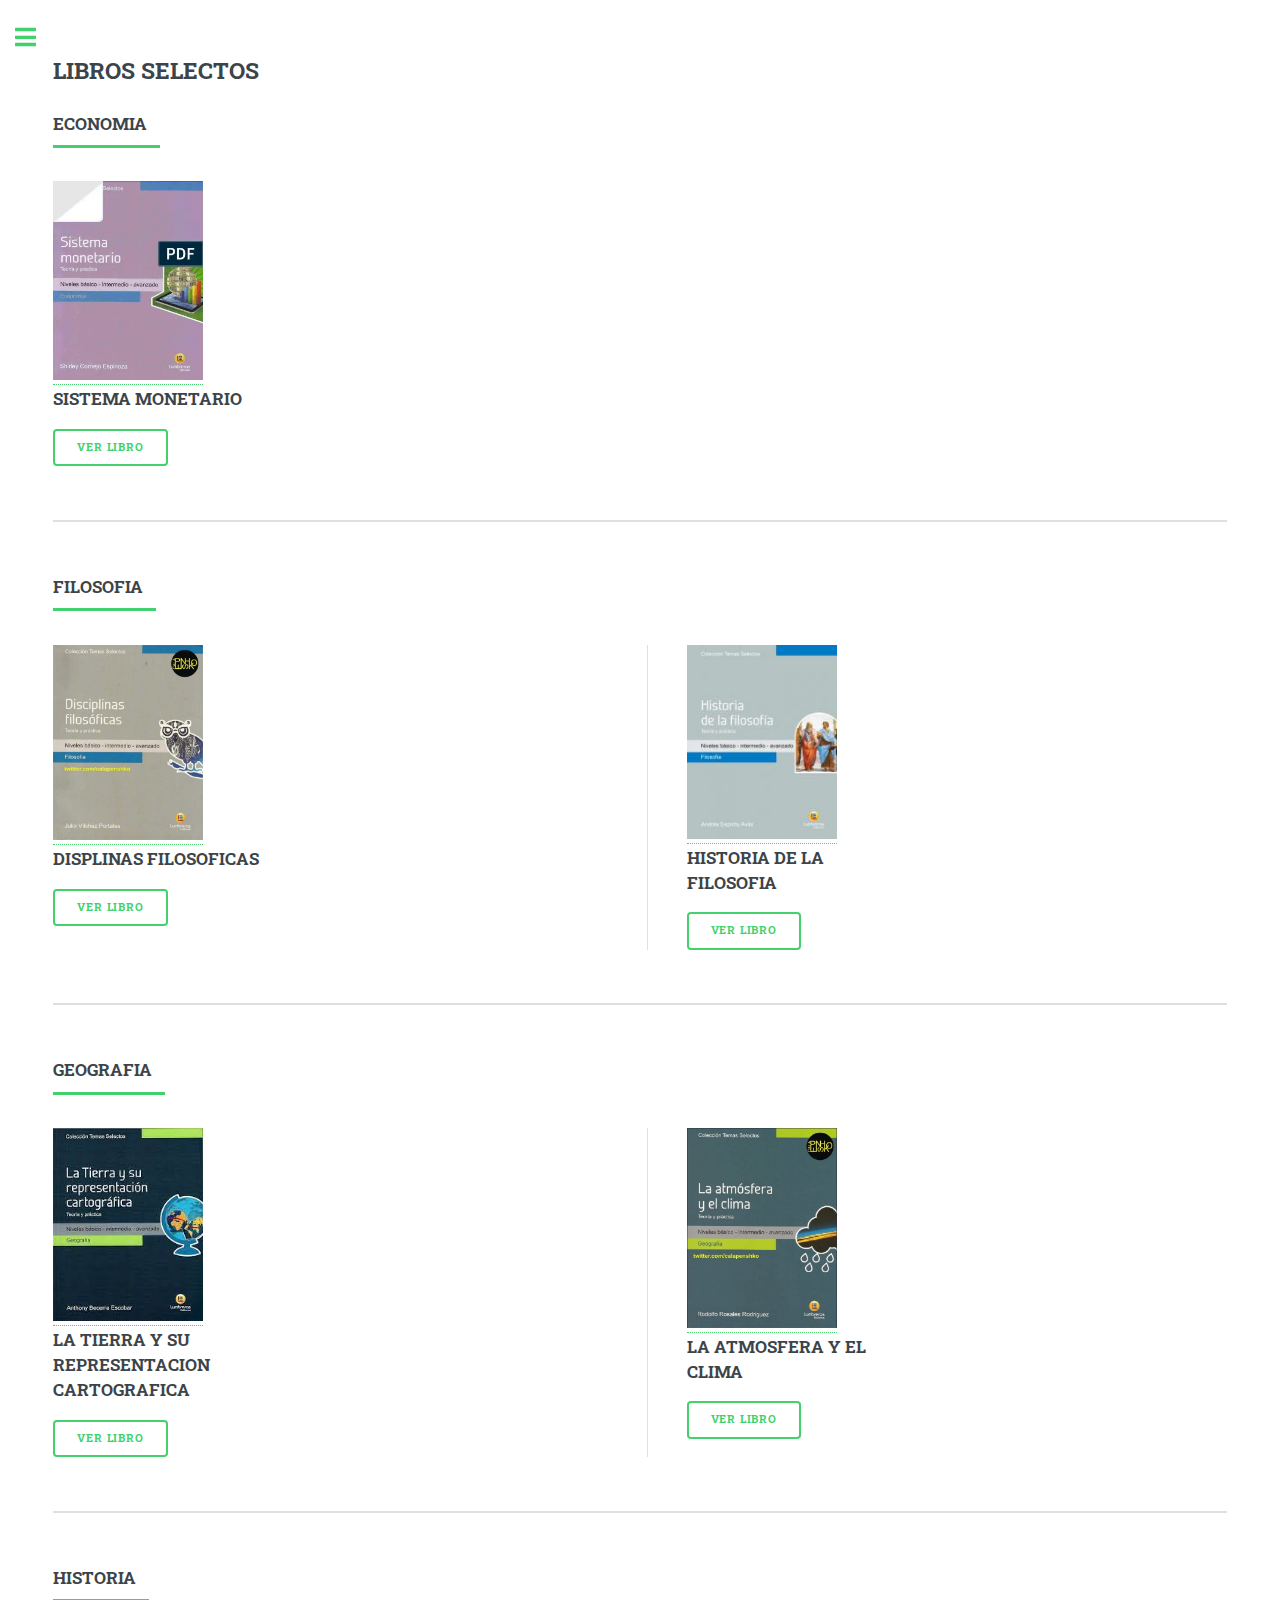
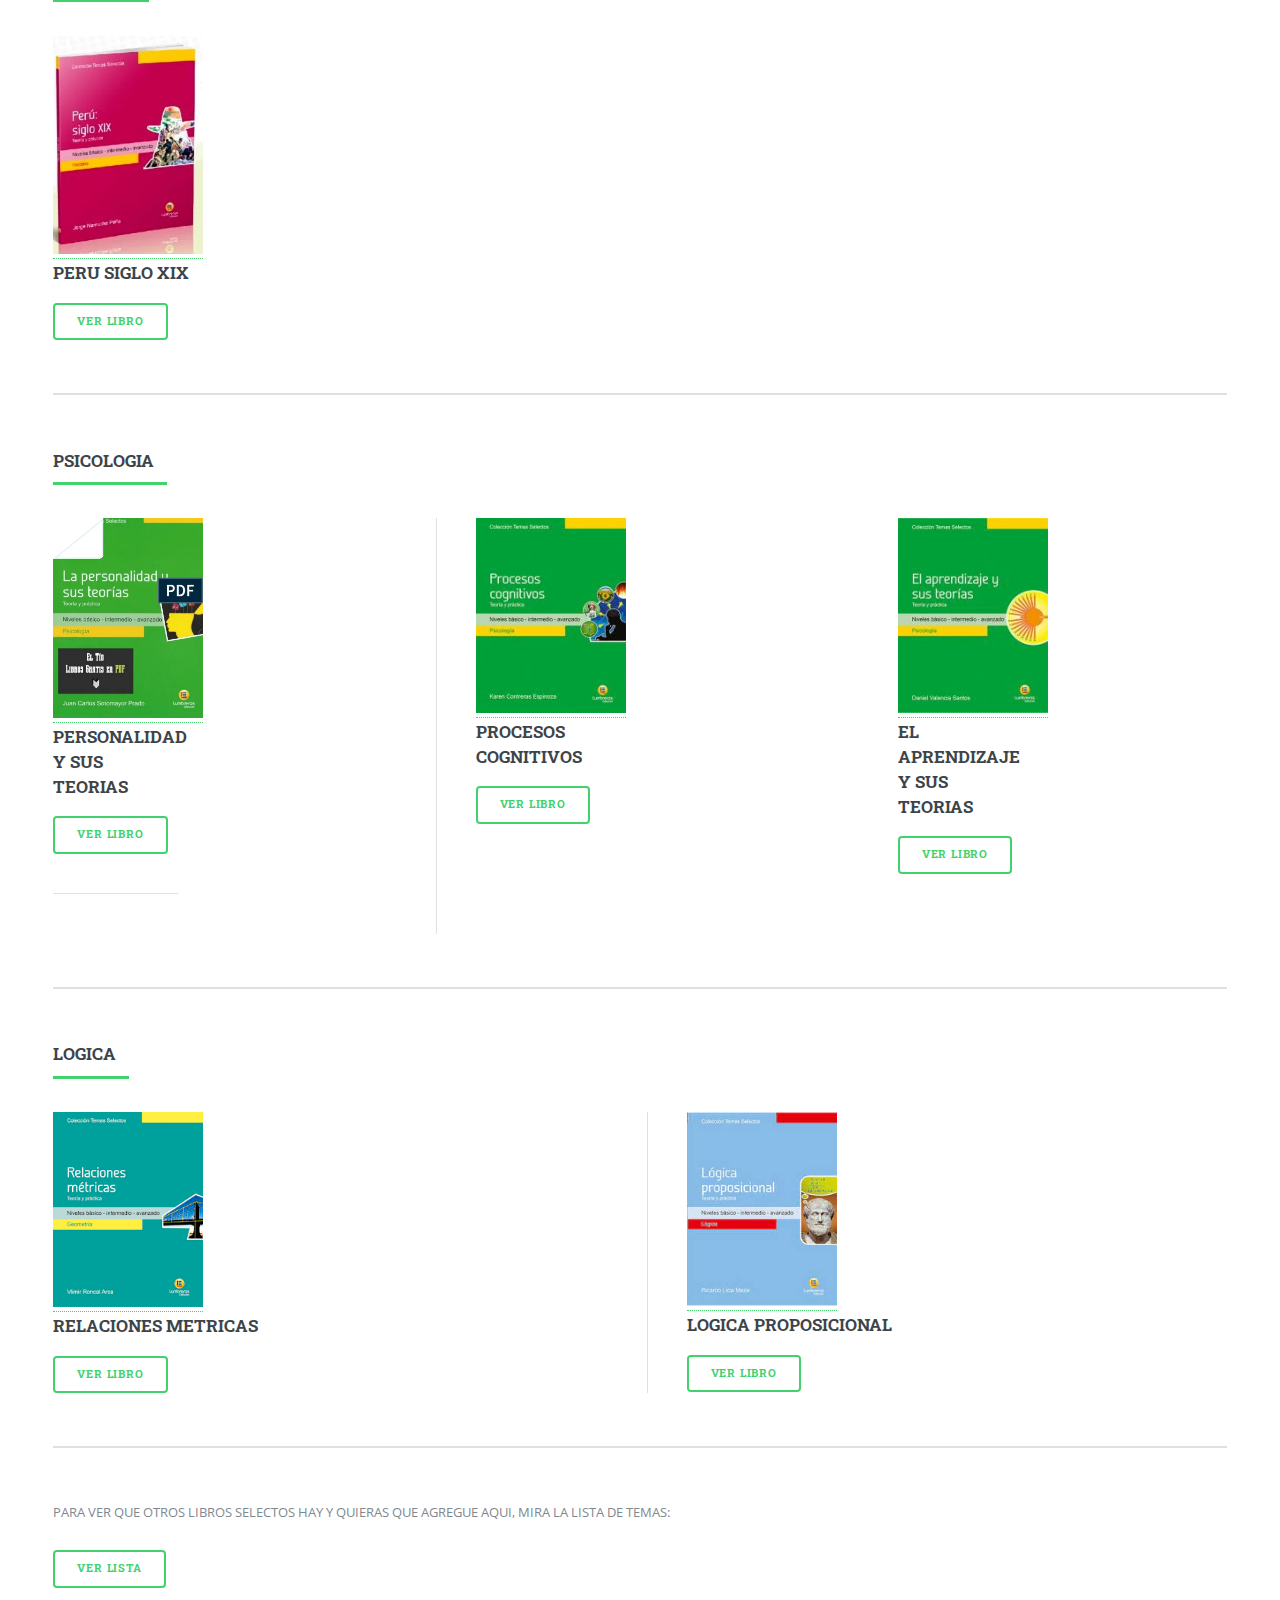
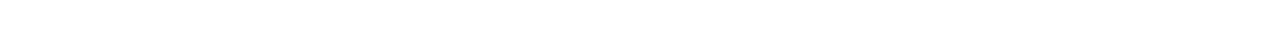
<file: selectos.html>
<!DOCTYPE HTML>
<html>
<head>
    <title>AKdeMy</title>
    <meta charset="utf-8" />
    <meta name="viewport" content="width=device-width, initial-scale=1, user-scalable=no" />
    <link rel="stylesheet" href="assets/css/main.css" />
    <link rel="icon" type="image/png" href="images/logo.png"/>
    <style>
        .small-image {
            width: 150px; /* Ajusta este tamaño según tus necesidades */
            height: auto; /* Mantiene la proporción de la imagen */
        }

        /* Estilos para el menú desplegable al pasar el mouse */
			#menu .opener {
				position: relative;
			}
			#menu .opener ul {
				display: none;
				position: absolute;
				background: #333;
				list-style: none;
				padding: 0;
				margin: 0;
				z-index: 1000;
				width: 200px; /* Ajusta el ancho según tus necesidades */
			}
			#menu .opener:hover ul {
				display: block;
			}
			#menu .opener ul li {
				width: 100%;
				text-align: left;
			}
			#menu .opener ul li a {
				display: block;
				padding: 10px;
				color: white;
				text-decoration: none;
			}
			#menu .opener ul li a:hover {
				background: #444;
			}
    </style>
</head>
<body class="is-preload">

    <div id="wrapper">

        <!-- Main -->
        <div id="main">
            <div class="inner">

                <!-- Section -->
                <section>
                    <header class="major">
                        <h2>LIBROS SELECTOS</h2>
                        <h3>ECONOMIA </h3>
                    </header>
                    <div class="posts">
                        <article>
                            <a href="#"><img src="images/SistemaMonetario.jpg" alt="" class="small-image" /></a>
                            <h3>SISTEMA MONETARIO</h3>
                            <ul class="actions">
                                <li><a href="https://drive.google.com/file/d/1-RULlaDGMHSMlcV0K1JVQ9uGNF3thi9M/view?usp=drive_link" class="button" target="_blank">VER LIBRO</a></li>
                            </ul>
                        </article>
                    </div>
                    
                </section>

                <section>
                    <header class="major">
                        <h3>FILOSOFIA</h3>
                    </header>
                        <div class="posts">
                        <article>
                            <a href="#"><img src="images/DisciplinasFlosoficas.jpg" alt="" class="small-image" /></a>
                            <h3>DISPLINAS FILOSOFICAS</h3>
                            <ul class="actions">
                                <li><a href="https://drive.google.com/file/d/1pNU5QyY5k8SLAkBrwIlRexec-v4ePmrg/view?usp=sharing" class="button" target="_blank">VER LIBRO</a></li>
                            </ul>
                        </article>
                        <article>
                            <a href="#"><img src="images/HistoriaFilosofia.jpg" alt="" class="small-image" /></a>
                            <h3>HISTORIA DE LA FILOSOFIA</h3>
                            <ul class="actions">
                                <li><a href="https://drive.google.com/file/d/19FvSmbMrR1iaXlcZVZdIGXcUTfEZxrL1/view?usp=sharing" class="button" target="_blank">VER LIBRO</a></li>
                            </ul>
                        </article>


                        </div>
                </sectioN>

                <section>
                    <header class="major">
                        <h3>GEOGRAFIA</h3>
                    </header>
                        <div class="posts">
                        <article>
                            <a href="#"><img src="images/TierraYsuRepresentacion.jpeg" alt="" class="small-image" /></a>
                            <h3>LA TIERRA Y SU REPRESENTACION CARTOGRAFICA</h3>
                            <ul class="actions">
                                <li><a href="https://drive.google.com/file/d/14h8K2Q2h_IbGTQ_t7mdNWdmNRYuwjM5m/view?usp=sharing" class="button" target="_blank">VER LIBRO</a></li>
                            </ul>
                        </article>
                        <article>
                            <a href="#"><img src="images/AtmosferaYClima.jpg" alt="" class="small-image" /></a>
                            <h3>LA ATMOSFERA Y EL CLIMA</h3>
                            <ul class="actions">
                                <li><a href="https://drive.google.com/file/d/1wY64QRSu3u6XABjDoPpffBEvlm-mbTl4/view?usp=sharing" class="button" target="_blank">VER LIBRO</a></li>
                            </ul>
                        </article>
                        
                        </div>
                </sectioN>

                <section>
                    <header class="major">
                        <h3>HISTORIA</h3>
                    </header>
                        <div class="posts">
                        <article>
                            <a href="#"><img src="images/PeruSigloXIX.jpg" alt="" class="small-image" /></a>
                            <h3>PERU SIGLO XIX</h3>
                            <ul class="actions">
                                <li><a href="https://drive.google.com/file/d/1gnKCk0Bv11WkCq6qCpJZVe6SCcaqCY_2/view?usp=sharing" class="button" target="_blank">VER LIBRO</a></li>
                            </ul>
                            
                        </article>
                        </div>
                </sectioN>

                <section>
                    <header class="major">
                        <h3>PSICOLOGIA</h3>
                    </header>
                        <div class="posts">
                        <article>
                            <a href="#"><img src="images/Personalidad.webp" alt="" class="small-image" /></a>
                            <h3>PERSONALIDAD Y SUS TEORIAS</h3>
                            <ul class="actions">
                                <li><a href="https://drive.google.com/file/d/1pq1UShBB0MqK6hFLEvSouIDvOk7YJQdk/view?usp=sharing" class="button" target="_blank">VER LIBRO</a></li>
                            </ul>
                        </article>
                        <article>
                            <a href="#"><img src="images/PrcoesosCognitivos.jpg" alt="" class="small-image" /></a>
                            <h3>PROCESOS COGNITIVOS</h3>
                            <ul class="actions">
                                <li><a href="https://drive.google.com/file/d/1-k3OEoFNF7Q_cWN9KC_VYUelSPSQ88l0/view?usp=sharing" class="button" target="_blank">VER LIBRO</a></li>
                            </ul>
                        </article>
                        <article>
                            <a href="#"><img src="images/El-Aprendizaje-Sus-Teorias.jpg" class="small-image" /></a>
                            <h3>EL APRENDIZAJE Y SUS TEORIAS</h3>
                            <ul class="actions">
                                <li><a href="https://drive.google.com/file/d/1n01Nxb0roxwqFx2IRgSQIxxtocaXZHVb/view?usp=sharing" class="button" target="_blank">VER LIBRO</a></li>
                            </ul>
                        </article>
                        </div>
                </sectioN>


                <section>
                    <header class="major">
                        <h3>LOGICA</h3>
                    </header>
                        <div class="posts">
                        <article>
                            <a href="#"><img src="images/relacionesMetricas.png" alt="" class="small-image" /></a>
                            <h3>RELACIONES METRICAS</h3>
                            <ul class="actions">
                                <li><a href="https://drive.google.com/file/d/1qff9f8On3TFUfEjSc370RZQb89RVgnXw/view?usp=sharing" class="button" target="_blank">VER LIBRO</a></li>
                            </ul>
                        </article>
                        <article>
                            <a href="#"><img src="images/LogicaProposicional.jpeg" alt="" class="small-image" /></a>
                            <h3>LOGICA PROPOSICIONAL</h3>
                            <ul class="actions">
                                <li><a href="https://drive.google.com/file/d/1ZnJNXeMEtsgEqH0B9uDY_JSoug0tOkWP/view?usp=sharing" class="button" target="_blank">VER LIBRO</a></li>
                            </ul>
                        </article>
                        </div>
                </sectioN>

                <section>
                    
                    <P> PARA VER QUE OTROS LIBROS SELECTOS HAY Y QUIERAS QUE AGREGUE AQUI, MIRA LA LISTA DE TEMAS: </P>
                    <ul class="actions">
                        <li><a href="https://precachimbos.blogspot.com/p/descargar-libros-temas-selectos-en-pdf.html" class="button" target="_blank">VER LISTA</a></li>
                    </ul>
                    
                </section>



            </div>

            </div>
        </div>

        <!-- Sidebar -->
        <div id="sidebar">
            <div class="inner">

                <!-- Search 
                <section id="search" class="alt">
                    <form method="post" action="#">
                        <input type="text" name="query" id="query" placeholder="Search" />
                    </form>
                </section>-->

                <!-- Menu -->
                <nav id="menu">
                    <header class="major">
                        <h2>CONTENIDO</h2>
                    </header>
                    <ul>
                        <li><a href="index.html">INICIO</a></li>

                        <li class="opener">
                            <a href="esenciales.html">ESENCIALES</a>
                            <ul>
                                <li><a href="#">Trigonometría</a></li>
                                <li><a href="#">Química</a></li>
                                <li><a href="#">Álgebra</a></li>
                                <li><a href="#">Biología</a></li>
                            </ul>											
                        </li>

                        <li class="opener">
                            <a href="esenciales.html"> ESENCIALES SOLUCIONADOS</a>
                            <ul>
                                <li><a href="#">Geometria</a></li>
                                <li><a href="#">Algebra</a></li>
                                <li><a href="#">Quimica</a></li>
                                <li><a href="#">Aritmetica</a></li>
                                <li><a href="#">Trigonometria</a></li>
                                <li><a href="#">Fisica</a></li>
                            </ul>											
                        </li>

                        <li class="opener">
                            <a href="selectos.html">LIBROS SELECTOS</a>
                            <ul>
                                <li><a href="#">Economia</a></li>
                                <li><a href="#">Filosofia</a></li>
                                <li><a href="#">>Geografia</a></li>
                                <li><a href="#">Historia</a></li>
                                <li><a href="#">Logica</a></li>
                                <li><a href="#">Psicologia</a></li>
                            </ul>											
                        </li>
                        <!--
                        <li class="opener">
                            <a href="compendios.html">COMPENDIOS</a>
                            <ul>
                                <li><a href="#">Biologia</a></li>
                                <li><a href="#">Razonamiento Verbal</a></li>
                                <li><a href="#">Historia del Peru</a></li>
                                <li><a href="#">Historia universal</a></li>
                                <li><a href="#">Psicologia</a></li>
                                <li><a href="#">Economia y Ed,. Civica</a></li>
                                <li><a href="#">Geografia</a></li>
                            </ul>										
                        </li>-->

                        <li class="opener">
                            <a href="formulas.html">FORMULAS</a>
                            <ul>
                                <li><a href="#">Areas</a></li>
                                <li><a href="#">Productos Notables</a></li>
                            </ul>									
                        </li>

                    </ul>
                </nav>

                <!-- Footer -->
                <footer id="footer">
                    <p class="copyright">&copy; Milagros Katherine -  Design: <a href="https://html5up.net">HTML5 UP</a>.</p>
                </footer>

            </div>
        </div>

    </div>

    <!-- Scripts -->
    <script src="assets/js/jquery.min.js"></script>
    <script src="assets/js/browser.min.js"></script>
    <script src="assets/js/breakpoints.min.js"></script>
    <script src="assets/js/util.js"></script>
    <script src="assets/js/main.js"></script>

</body>
</html>
</file>
<file: assets/css/main.css>
@import url(fontawesome-all.min.css);
@import url("https://fonts.googleapis.com/css?family=Open+Sans:400,600,400italic,600italic|Roboto+Slab:400,700");
/*
	Editorial by HTML5 UP
	html5up.net | @ajlkn
	Free for personal and commercial use under the CCA 3.0 license (html5up.net/license)
*/
html, body, div, span, applet, object,
iframe, h1, h2, h3, h4, h5, h6, p, blockquote,
pre, a, abbr, acronym, address, big, cite,
code, del, dfn, em, img, ins, kbd, q, s, samp,
small, strike, strong, sub, sup, tt, var, b,
u, i, center, dl, dt, dd, ol, ul, li, fieldset,
form, label, legend, table, caption, tbody,
tfoot, thead, tr, th, td, article, aside,
canvas, details, embed, figure, figcaption,
footer, header, hgroup, menu, nav, output, ruby,
section, summary, time, mark, audio, video {
  margin: 0;
  padding: 0;
  border: 0;
  font-size: 100%;
  font: inherit;
  vertical-align: baseline; }

article, aside, details, figcaption, figure,
footer, header, hgroup, menu, nav, section {
  display: block; }

body {
  line-height: 1; }

ol, ul {
  list-style: none; }

blockquote, q {
  quotes: none; }
  blockquote:before, blockquote:after, q:before, q:after {
    content: '';
    content: none; }

table {
  border-collapse: collapse;
  border-spacing: 0; }

body {
  -webkit-text-size-adjust: none; }

mark {
  background-color: transparent;
  color: inherit; }

input::-moz-focus-inner {
  border: 0;
  padding: 0; }

input, select, textarea {
  -moz-appearance: none;
  -webkit-appearance: none;
  -ms-appearance: none;
  appearance: none; }

/* Basic */
@-ms-viewport {
  width: device-width; }

body {
  -ms-overflow-style: scrollbar; }

@media screen and (max-width: 480px) {
  html, body {
    min-width: 320px; } }

html {
  box-sizing: border-box; }

*, *:before, *:after {
  box-sizing: inherit; }

body {
  background: #ffffff; }
  body.is-preload *, body.is-preload *:before, body.is-preload *:after, body.is-resizing *, body.is-resizing *:before, body.is-resizing *:after {
    -moz-animation: none !important;
    -webkit-animation: none !important;
    -ms-animation: none !important;
    animation: none !important;
    -moz-transition: none !important;
    -webkit-transition: none !important;
    -ms-transition: none !important;
    transition: none !important; }

/* Type */
body, input, select, textarea {
  color: #7f888f;
  font-family: "Open Sans", sans-serif;
  font-size: 13pt;
  font-weight: 400;
  line-height: 1.65; }
  @media screen and (max-width: 1680px) {
    body, input, select, textarea {
      font-size: 11pt; } }
  @media screen and (max-width: 1280px) {
    body, input, select, textarea {
      font-size: 10pt; } }
  @media screen and (max-width: 360px) {
    body, input, select, textarea {
      font-size: 9pt; } }

a {
  -moz-transition: color 0.2s ease-in-out, border-bottom-color 0.2s ease-in-out;
  -webkit-transition: color 0.2s ease-in-out, border-bottom-color 0.2s ease-in-out;
  -ms-transition: color 0.2s ease-in-out, border-bottom-color 0.2s ease-in-out;
  transition: color 0.2s ease-in-out, border-bottom-color 0.2s ease-in-out;
  border-bottom: dotted 1px;
  color: #42d16d;
  text-decoration: none; }
  a:hover {
    border-bottom-color: #5ce725;
    color: #42d16d !important; }
    a:hover strong {
      color: inherit; }

strong, b {
  color: #3d4449;
  font-weight: 600; }

em, i {
  font-style: italic; }

p {
  margin: 0 0 2em 0; }

h1, h2, h3, h4, h5, h6 {
  color: #3d4449;
  font-family: "Roboto Slab", serif;
  font-weight: 700;
  line-height: 1.5;
  margin: 0 0 1em 0; }
  h1 a, h2 a, h3 a, h4 a, h5 a, h6 a {
    color: inherit;
    text-decoration: none;
    border-bottom: 0; }

h1 {
  font-size: 4em;
  margin: 0 0 0.5em 0;
  line-height: 1.3; }

h2 {
  font-size: 1.75em; }

h3 {
  font-size: 1.25em; }

h4 {
  font-size: 1.1em; }

h5 {
  font-size: 0.9em; }

h6 {
  font-size: 0.7em; }

@media screen and (max-width: 1680px) {
  h1 {
    font-size: 3.5em; } }

@media screen and (max-width: 980px) {
  h1 {
    font-size: 3.25em; } }

@media screen and (max-width: 736px) {
  h1 {
    font-size: 2em;
    line-height: 1.4; }
  h2 {
    font-size: 1.5em; } }

sub {
  font-size: 0.8em;
  position: relative;
  top: 0.5em; }

sup {
  font-size: 0.8em;
  position: relative;
  top: -0.5em; }

blockquote {
  border-left: solid 3px rgba(210, 215, 217, 0.75);
  font-style: italic;
  margin: 0 0 2em 0;
  padding: 0.5em 0 0.5em 2em; }

code {
  background: rgba(230, 235, 237, 0.25);
  border-radius: 0.375em;
  border: solid 1px rgba(210, 215, 217, 0.75);
  font-family: "Courier New", monospace;
  font-size: 0.9em;
  margin: 0 0.25em;
  padding: 0.25em 0.65em; }

pre {
  -webkit-overflow-scrolling: touch;
  font-family: "Courier New", monospace;
  font-size: 0.9em;
  margin: 0 0 2em 0; }
  pre code {
    display: block;
    line-height: 1.75;
    padding: 1em 1.5em;
    overflow-x: auto; }

hr {
  border: 0;
  border-bottom: solid 1px rgba(210, 215, 217, 0.75);
  margin: 2em 0; }
  hr.major {
    margin: 3em 0; }

.align-left {
  text-align: left; }

.align-center {
  text-align: center; }

.align-right {
  text-align: right; }

/* Row */
.row {
  display: flex;
  flex-wrap: wrap;
  box-sizing: border-box;
  align-items: stretch; }
  .row > * {
    box-sizing: border-box; }
  .row.gtr-uniform > * > :last-child {
    margin-bottom: 0; }
  .row.aln-left {
    justify-content: flex-start; }
  .row.aln-center {
    justify-content: center; }
  .row.aln-right {
    justify-content: flex-end; }
  .row.aln-top {
    align-items: flex-start; }
  .row.aln-middle {
    align-items: center; }
  .row.aln-bottom {
    align-items: flex-end; }
  .row > .imp {
    order: -1; }
  .row > .col-1 {
    width: 8.33333%; }
  .row > .off-1 {
    margin-left: 8.33333%; }
  .row > .col-2 {
    width: 16.66667%; }
  .row > .off-2 {
    margin-left: 16.66667%; }
  .row > .col-3 {
    width: 25%; }
  .row > .off-3 {
    margin-left: 25%; }
  .row > .col-4 {
    width: 33.33333%; }
  .row > .off-4 {
    margin-left: 33.33333%; }
  .row > .col-5 {
    width: 41.66667%; }
  .row > .off-5 {
    margin-left: 41.66667%; }
  .row > .col-6 {
    width: 50%; }
  .row > .off-6 {
    margin-left: 50%; }
  .row > .col-7 {
    width: 58.33333%; }
  .row > .off-7 {
    margin-left: 58.33333%; }
  .row > .col-8 {
    width: 66.66667%; }
  .row > .off-8 {
    margin-left: 66.66667%; }
  .row > .col-9 {
    width: 75%; }
  .row > .off-9 {
    margin-left: 75%; }
  .row > .col-10 {
    width: 83.33333%; }
  .row > .off-10 {
    margin-left: 83.33333%; }
  .row > .col-11 {
    width: 91.66667%; }
  .row > .off-11 {
    margin-left: 91.66667%; }
  .row > .col-12 {
    width: 100%; }
  .row > .off-12 {
    margin-left: 100%; }
  .row.gtr-0 {
    margin-top: 0;
    margin-left: 0em; }
    .row.gtr-0 > * {
      padding: 0 0 0 0em; }
    .row.gtr-0.gtr-uniform {
      margin-top: 0em; }
      .row.gtr-0.gtr-uniform > * {
        padding-top: 0em; }
  .row.gtr-25 {
    margin-top: 0;
    margin-left: -0.375em; }
    .row.gtr-25 > * {
      padding: 0 0 0 0.375em; }
    .row.gtr-25.gtr-uniform {
      margin-top: -0.375em; }
      .row.gtr-25.gtr-uniform > * {
        padding-top: 0.375em; }
  .row.gtr-50 {
    margin-top: 0;
    margin-left: -0.75em; }
    .row.gtr-50 > * {
      padding: 0 0 0 0.75em; }
    .row.gtr-50.gtr-uniform {
      margin-top: -0.75em; }
      .row.gtr-50.gtr-uniform > * {
        padding-top: 0.75em; }
  .row {
    margin-top: 0;
    margin-left: -1.5em; }
    .row > * {
      padding: 0 0 0 1.5em; }
    .row.gtr-uniform {
      margin-top: -1.5em; }
      .row.gtr-uniform > * {
        padding-top: 1.5em; }
  .row.gtr-150 {
    margin-top: 0;
    margin-left: -2.25em; }
    .row.gtr-150 > * {
      padding: 0 0 0 2.25em; }
    .row.gtr-150.gtr-uniform {
      margin-top: -2.25em; }
      .row.gtr-150.gtr-uniform > * {
        padding-top: 2.25em; }
  .row.gtr-200 {
    margin-top: 0;
    margin-left: -3em; }
    .row.gtr-200 > * {
      padding: 0 0 0 3em; }
    .row.gtr-200.gtr-uniform {
      margin-top: -3em; }
      .row.gtr-200.gtr-uniform > * {
        padding-top: 3em; }
  @media screen and (max-width: 1680px) {
    .row {
      display: flex;
      flex-wrap: wrap;
      box-sizing: border-box;
      align-items: stretch; }
      .row > * {
        box-sizing: border-box; }
      .row.gtr-uniform > * > :last-child {
        margin-bottom: 0; }
      .row.aln-left {
        justify-content: flex-start; }
      .row.aln-center {
        justify-content: center; }
      .row.aln-right {
        justify-content: flex-end; }
      .row.aln-top {
        align-items: flex-start; }
      .row.aln-middle {
        align-items: center; }
      .row.aln-bottom {
        align-items: flex-end; }
      .row > .imp-xlarge {
        order: -1; }
      .row > .col-1-xlarge {
        width: 8.33333%; }
      .row > .off-1-xlarge {
        margin-left: 8.33333%; }
      .row > .col-2-xlarge {
        width: 16.66667%; }
      .row > .off-2-xlarge {
        margin-left: 16.66667%; }
      .row > .col-3-xlarge {
        width: 25%; }
      .row > .off-3-xlarge {
        margin-left: 25%; }
      .row > .col-4-xlarge {
        width: 33.33333%; }
      .row > .off-4-xlarge {
        margin-left: 33.33333%; }
      .row > .col-5-xlarge {
        width: 41.66667%; }
      .row > .off-5-xlarge {
        margin-left: 41.66667%; }
      .row > .col-6-xlarge {
        width: 50%; }
      .row > .off-6-xlarge {
        margin-left: 50%; }
      .row > .col-7-xlarge {
        width: 58.33333%; }
      .row > .off-7-xlarge {
        margin-left: 58.33333%; }
      .row > .col-8-xlarge {
        width: 66.66667%; }
      .row > .off-8-xlarge {
        margin-left: 66.66667%; }
      .row > .col-9-xlarge {
        width: 75%; }
      .row > .off-9-xlarge {
        margin-left: 75%; }
      .row > .col-10-xlarge {
        width: 83.33333%; }
      .row > .off-10-xlarge {
        margin-left: 83.33333%; }
      .row > .col-11-xlarge {
        width: 91.66667%; }
      .row > .off-11-xlarge {
        margin-left: 91.66667%; }
      .row > .col-12-xlarge {
        width: 100%; }
      .row > .off-12-xlarge {
        margin-left: 100%; }
      .row.gtr-0 {
        margin-top: 0;
        margin-left: 0em; }
        .row.gtr-0 > * {
          padding: 0 0 0 0em; }
        .row.gtr-0.gtr-uniform {
          margin-top: 0em; }
          .row.gtr-0.gtr-uniform > * {
            padding-top: 0em; }
      .row.gtr-25 {
        margin-top: 0;
        margin-left: -0.375em; }
        .row.gtr-25 > * {
          padding: 0 0 0 0.375em; }
        .row.gtr-25.gtr-uniform {
          margin-top: -0.375em; }
          .row.gtr-25.gtr-uniform > * {
            padding-top: 0.375em; }
      .row.gtr-50 {
        margin-top: 0;
        margin-left: -0.75em; }
        .row.gtr-50 > * {
          padding: 0 0 0 0.75em; }
        .row.gtr-50.gtr-uniform {
          margin-top: -0.75em; }
          .row.gtr-50.gtr-uniform > * {
            padding-top: 0.75em; }
      .row {
        margin-top: 0;
        margin-left: -1.5em; }
        .row > * {
          padding: 0 0 0 1.5em; }
        .row.gtr-uniform {
          margin-top: -1.5em; }
          .row.gtr-uniform > * {
            padding-top: 1.5em; }
      .row.gtr-150 {
        margin-top: 0;
        margin-left: -2.25em; }
        .row.gtr-150 > * {
          padding: 0 0 0 2.25em; }
        .row.gtr-150.gtr-uniform {
          margin-top: -2.25em; }
          .row.gtr-150.gtr-uniform > * {
            padding-top: 2.25em; }
      .row.gtr-200 {
        margin-top: 0;
        margin-left: -3em; }
        .row.gtr-200 > * {
          padding: 0 0 0 3em; }
        .row.gtr-200.gtr-uniform {
          margin-top: -3em; }
          .row.gtr-200.gtr-uniform > * {
            padding-top: 3em; } }
  @media screen and (max-width: 1280px) {
    .row {
      display: flex;
      flex-wrap: wrap;
      box-sizing: border-box;
      align-items: stretch; }
      .row > * {
        box-sizing: border-box; }
      .row.gtr-uniform > * > :last-child {
        margin-bottom: 0; }
      .row.aln-left {
        justify-content: flex-start; }
      .row.aln-center {
        justify-content: center; }
      .row.aln-right {
        justify-content: flex-end; }
      .row.aln-top {
        align-items: flex-start; }
      .row.aln-middle {
        align-items: center; }
      .row.aln-bottom {
        align-items: flex-end; }
      .row > .imp-large {
        order: -1; }
      .row > .col-1-large {
        width: 8.33333%; }
      .row > .off-1-large {
        margin-left: 8.33333%; }
      .row > .col-2-large {
        width: 16.66667%; }
      .row > .off-2-large {
        margin-left: 16.66667%; }
      .row > .col-3-large {
        width: 25%; }
      .row > .off-3-large {
        margin-left: 25%; }
      .row > .col-4-large {
        width: 33.33333%; }
      .row > .off-4-large {
        margin-left: 33.33333%; }
      .row > .col-5-large {
        width: 41.66667%; }
      .row > .off-5-large {
        margin-left: 41.66667%; }
      .row > .col-6-large {
        width: 50%; }
      .row > .off-6-large {
        margin-left: 50%; }
      .row > .col-7-large {
        width: 58.33333%; }
      .row > .off-7-large {
        margin-left: 58.33333%; }
      .row > .col-8-large {
        width: 66.66667%; }
      .row > .off-8-large {
        margin-left: 66.66667%; }
      .row > .col-9-large {
        width: 75%; }
      .row > .off-9-large {
        margin-left: 75%; }
      .row > .col-10-large {
        width: 83.33333%; }
      .row > .off-10-large {
        margin-left: 83.33333%; }
      .row > .col-11-large {
        width: 91.66667%; }
      .row > .off-11-large {
        margin-left: 91.66667%; }
      .row > .col-12-large {
        width: 100%; }
      .row > .off-12-large {
        margin-left: 100%; }
      .row.gtr-0 {
        margin-top: 0;
        margin-left: 0em; }
        .row.gtr-0 > * {
          padding: 0 0 0 0em; }
        .row.gtr-0.gtr-uniform {
          margin-top: 0em; }
          .row.gtr-0.gtr-uniform > * {
            padding-top: 0em; }
      .row.gtr-25 {
        margin-top: 0;
        margin-left: -0.375em; }
        .row.gtr-25 > * {
          padding: 0 0 0 0.375em; }
        .row.gtr-25.gtr-uniform {
          margin-top: -0.375em; }
          .row.gtr-25.gtr-uniform > * {
            padding-top: 0.375em; }
      .row.gtr-50 {
        margin-top: 0;
        margin-left: -0.75em; }
        .row.gtr-50 > * {
          padding: 0 0 0 0.75em; }
        .row.gtr-50.gtr-uniform {
          margin-top: -0.75em; }
          .row.gtr-50.gtr-uniform > * {
            padding-top: 0.75em; }
      .row {
        margin-top: 0;
        margin-left: -1.5em; }
        .row > * {
          padding: 0 0 0 1.5em; }
        .row.gtr-uniform {
          margin-top: -1.5em; }
          .row.gtr-uniform > * {
            padding-top: 1.5em; }
      .row.gtr-150 {
        margin-top: 0;
        margin-left: -2.25em; }
        .row.gtr-150 > * {
          padding: 0 0 0 2.25em; }
        .row.gtr-150.gtr-uniform {
          margin-top: -2.25em; }
          .row.gtr-150.gtr-uniform > * {
            padding-top: 2.25em; }
      .row.gtr-200 {
        margin-top: 0;
        margin-left: -3em; }
        .row.gtr-200 > * {
          padding: 0 0 0 3em; }
        .row.gtr-200.gtr-uniform {
          margin-top: -3em; }
          .row.gtr-200.gtr-uniform > * {
            padding-top: 3em; } }
  @media screen and (max-width: 980px) {
    .row {
      display: flex;
      flex-wrap: wrap;
      box-sizing: border-box;
      align-items: stretch; }
      .row > * {
        box-sizing: border-box; }
      .row.gtr-uniform > * > :last-child {
        margin-bottom: 0; }
      .row.aln-left {
        justify-content: flex-start; }
      .row.aln-center {
        justify-content: center; }
      .row.aln-right {
        justify-content: flex-end; }
      .row.aln-top {
        align-items: flex-start; }
      .row.aln-middle {
        align-items: center; }
      .row.aln-bottom {
        align-items: flex-end; }
      .row > .imp-medium {
        order: -1; }
      .row > .col-1-medium {
        width: 8.33333%; }
      .row > .off-1-medium {
        margin-left: 8.33333%; }
      .row > .col-2-medium {
        width: 16.66667%; }
      .row > .off-2-medium {
        margin-left: 16.66667%; }
      .row > .col-3-medium {
        width: 25%; }
      .row > .off-3-medium {
        margin-left: 25%; }
      .row > .col-4-medium {
        width: 33.33333%; }
      .row > .off-4-medium {
        margin-left: 33.33333%; }
      .row > .col-5-medium {
        width: 41.66667%; }
      .row > .off-5-medium {
        margin-left: 41.66667%; }
      .row > .col-6-medium {
        width: 50%; }
      .row > .off-6-medium {
        margin-left: 50%; }
      .row > .col-7-medium {
        width: 58.33333%; }
      .row > .off-7-medium {
        margin-left: 58.33333%; }
      .row > .col-8-medium {
        width: 66.66667%; }
      .row > .off-8-medium {
        margin-left: 66.66667%; }
      .row > .col-9-medium {
        width: 75%; }
      .row > .off-9-medium {
        margin-left: 75%; }
      .row > .col-10-medium {
        width: 83.33333%; }
      .row > .off-10-medium {
        margin-left: 83.33333%; }
      .row > .col-11-medium {
        width: 91.66667%; }
      .row > .off-11-medium {
        margin-left: 91.66667%; }
      .row > .col-12-medium {
        width: 100%; }
      .row > .off-12-medium {
        margin-left: 100%; }
      .row.gtr-0 {
        margin-top: 0;
        margin-left: 0em; }
        .row.gtr-0 > * {
          padding: 0 0 0 0em; }
        .row.gtr-0.gtr-uniform {
          margin-top: 0em; }
          .row.gtr-0.gtr-uniform > * {
            padding-top: 0em; }
      .row.gtr-25 {
        margin-top: 0;
        margin-left: -0.375em; }
        .row.gtr-25 > * {
          padding: 0 0 0 0.375em; }
        .row.gtr-25.gtr-uniform {
          margin-top: -0.375em; }
          .row.gtr-25.gtr-uniform > * {
            padding-top: 0.375em; }
      .row.gtr-50 {
        margin-top: 0;
        margin-left: -0.75em; }
        .row.gtr-50 > * {
          padding: 0 0 0 0.75em; }
        .row.gtr-50.gtr-uniform {
          margin-top: -0.75em; }
          .row.gtr-50.gtr-uniform > * {
            padding-top: 0.75em; }
      .row {
        margin-top: 0;
        margin-left: -1.5em; }
        .row > * {
          padding: 0 0 0 1.5em; }
        .row.gtr-uniform {
          margin-top: -1.5em; }
          .row.gtr-uniform > * {
            padding-top: 1.5em; }
      .row.gtr-150 {
        margin-top: 0;
        margin-left: -2.25em; }
        .row.gtr-150 > * {
          padding: 0 0 0 2.25em; }
        .row.gtr-150.gtr-uniform {
          margin-top: -2.25em; }
          .row.gtr-150.gtr-uniform > * {
            padding-top: 2.25em; }
      .row.gtr-200 {
        margin-top: 0;
        margin-left: -3em; }
        .row.gtr-200 > * {
          padding: 0 0 0 3em; }
        .row.gtr-200.gtr-uniform {
          margin-top: -3em; }
          .row.gtr-200.gtr-uniform > * {
            padding-top: 3em; } }
  @media screen and (max-width: 736px) {
    .row {
      display: flex;
      flex-wrap: wrap;
      box-sizing: border-box;
      align-items: stretch; }
      .row > * {
        box-sizing: border-box; }
      .row.gtr-uniform > * > :last-child {
        margin-bottom: 0; }
      .row.aln-left {
        justify-content: flex-start; }
      .row.aln-center {
        justify-content: center; }
      .row.aln-right {
        justify-content: flex-end; }
      .row.aln-top {
        align-items: flex-start; }
      .row.aln-middle {
        align-items: center; }
      .row.aln-bottom {
        align-items: flex-end; }
      .row > .imp-small {
        order: -1; }
      .row > .col-1-small {
        width: 8.33333%; }
      .row > .off-1-small {
        margin-left: 8.33333%; }
      .row > .col-2-small {
        width: 16.66667%; }
      .row > .off-2-small {
        margin-left: 16.66667%; }
      .row > .col-3-small {
        width: 25%; }
      .row > .off-3-small {
        margin-left: 25%; }
      .row > .col-4-small {
        width: 33.33333%; }
      .row > .off-4-small {
        margin-left: 33.33333%; }
      .row > .col-5-small {
        width: 41.66667%; }
      .row > .off-5-small {
        margin-left: 41.66667%; }
      .row > .col-6-small {
        width: 50%; }
      .row > .off-6-small {
        margin-left: 50%; }
      .row > .col-7-small {
        width: 58.33333%; }
      .row > .off-7-small {
        margin-left: 58.33333%; }
      .row > .col-8-small {
        width: 66.66667%; }
      .row > .off-8-small {
        margin-left: 66.66667%; }
      .row > .col-9-small {
        width: 75%; }
      .row > .off-9-small {
        margin-left: 75%; }
      .row > .col-10-small {
        width: 83.33333%; }
      .row > .off-10-small {
        margin-left: 83.33333%; }
      .row > .col-11-small {
        width: 91.66667%; }
      .row > .off-11-small {
        margin-left: 91.66667%; }
      .row > .col-12-small {
        width: 100%; }
      .row > .off-12-small {
        margin-left: 100%; }
      .row.gtr-0 {
        margin-top: 0;
        margin-left: 0em; }
        .row.gtr-0 > * {
          padding: 0 0 0 0em; }
        .row.gtr-0.gtr-uniform {
          margin-top: 0em; }
          .row.gtr-0.gtr-uniform > * {
            padding-top: 0em; }
      .row.gtr-25 {
        margin-top: 0;
        margin-left: -0.375em; }
        .row.gtr-25 > * {
          padding: 0 0 0 0.375em; }
        .row.gtr-25.gtr-uniform {
          margin-top: -0.375em; }
          .row.gtr-25.gtr-uniform > * {
            padding-top: 0.375em; }
      .row.gtr-50 {
        margin-top: 0;
        margin-left: -0.75em; }
        .row.gtr-50 > * {
          padding: 0 0 0 0.75em; }
        .row.gtr-50.gtr-uniform {
          margin-top: -0.75em; }
          .row.gtr-50.gtr-uniform > * {
            padding-top: 0.75em; }
      .row {
        margin-top: 0;
        margin-left: -1.5em; }
        .row > * {
          padding: 0 0 0 1.5em; }
        .row.gtr-uniform {
          margin-top: -1.5em; }
          .row.gtr-uniform > * {
            padding-top: 1.5em; }
      .row.gtr-150 {
        margin-top: 0;
        margin-left: -2.25em; }
        .row.gtr-150 > * {
          padding: 0 0 0 2.25em; }
        .row.gtr-150.gtr-uniform {
          margin-top: -2.25em; }
          .row.gtr-150.gtr-uniform > * {
            padding-top: 2.25em; }
      .row.gtr-200 {
        margin-top: 0;
        margin-left: -3em; }
        .row.gtr-200 > * {
          padding: 0 0 0 3em; }
        .row.gtr-200.gtr-uniform {
          margin-top: -3em; }
          .row.gtr-200.gtr-uniform > * {
            padding-top: 3em; } }
  @media screen and (max-width: 480px) {
    .row {
      display: flex;
      flex-wrap: wrap;
      box-sizing: border-box;
      align-items: stretch; }
      .row > * {
        box-sizing: border-box; }
      .row.gtr-uniform > * > :last-child {
        margin-bottom: 0; }
      .row.aln-left {
        justify-content: flex-start; }
      .row.aln-center {
        justify-content: center; }
      .row.aln-right {
        justify-content: flex-end; }
      .row.aln-top {
        align-items: flex-start; }
      .row.aln-middle {
        align-items: center; }
      .row.aln-bottom {
        align-items: flex-end; }
      .row > .imp-xsmall {
        order: -1; }
      .row > .col-1-xsmall {
        width: 8.33333%; }
      .row > .off-1-xsmall {
        margin-left: 8.33333%; }
      .row > .col-2-xsmall {
        width: 16.66667%; }
      .row > .off-2-xsmall {
        margin-left: 16.66667%; }
      .row > .col-3-xsmall {
        width: 25%; }
      .row > .off-3-xsmall {
        margin-left: 25%; }
      .row > .col-4-xsmall {
        width: 33.33333%; }
      .row > .off-4-xsmall {
        margin-left: 33.33333%; }
      .row > .col-5-xsmall {
        width: 41.66667%; }
      .row > .off-5-xsmall {
        margin-left: 41.66667%; }
      .row > .col-6-xsmall {
        width: 50%; }
      .row > .off-6-xsmall {
        margin-left: 50%; }
      .row > .col-7-xsmall {
        width: 58.33333%; }
      .row > .off-7-xsmall {
        margin-left: 58.33333%; }
      .row > .col-8-xsmall {
        width: 66.66667%; }
      .row > .off-8-xsmall {
        margin-left: 66.66667%; }
      .row > .col-9-xsmall {
        width: 75%; }
      .row > .off-9-xsmall {
        margin-left: 75%; }
      .row > .col-10-xsmall {
        width: 83.33333%; }
      .row > .off-10-xsmall {
        margin-left: 83.33333%; }
      .row > .col-11-xsmall {
        width: 91.66667%; }
      .row > .off-11-xsmall {
        margin-left: 91.66667%; }
      .row > .col-12-xsmall {
        width: 100%; }
      .row > .off-12-xsmall {
        margin-left: 100%; }
      .row.gtr-0 {
        margin-top: 0;
        margin-left: 0em; }
        .row.gtr-0 > * {
          padding: 0 0 0 0em; }
        .row.gtr-0.gtr-uniform {
          margin-top: 0em; }
          .row.gtr-0.gtr-uniform > * {
            padding-top: 0em; }
      .row.gtr-25 {
        margin-top: 0;
        margin-left: -0.375em; }
        .row.gtr-25 > * {
          padding: 0 0 0 0.375em; }
        .row.gtr-25.gtr-uniform {
          margin-top: -0.375em; }
          .row.gtr-25.gtr-uniform > * {
            padding-top: 0.375em; }
      .row.gtr-50 {
        margin-top: 0;
        margin-left: -0.75em; }
        .row.gtr-50 > * {
          padding: 0 0 0 0.75em; }
        .row.gtr-50.gtr-uniform {
          margin-top: -0.75em; }
          .row.gtr-50.gtr-uniform > * {
            padding-top: 0.75em; }
      .row {
        margin-top: 0;
        margin-left: -1.5em; }
        .row > * {
          padding: 0 0 0 1.5em; }
        .row.gtr-uniform {
          margin-top: -1.5em; }
          .row.gtr-uniform > * {
            padding-top: 1.5em; }
      .row.gtr-150 {
        margin-top: 0;
        margin-left: -2.25em; }
        .row.gtr-150 > * {
          padding: 0 0 0 2.25em; }
        .row.gtr-150.gtr-uniform {
          margin-top: -2.25em; }
          .row.gtr-150.gtr-uniform > * {
            padding-top: 2.25em; }
      .row.gtr-200 {
        margin-top: 0;
        margin-left: -3em; }
        .row.gtr-200 > * {
          padding: 0 0 0 3em; }
        .row.gtr-200.gtr-uniform {
          margin-top: -3em; }
          .row.gtr-200.gtr-uniform > * {
            padding-top: 3em; } }

/* Section/Article */
section.special, article.special {
  text-align: center; }

header p {
  font-family: "Roboto Slab", serif;
  font-size: 1em;
  font-weight: 400;
  letter-spacing: 0.075em;
  margin-top: -0.5em;
  text-transform: uppercase; }

header.major > :last-child {
  border-bottom: solid 3px #42d16d;
  display: inline-block;
  margin: 0 0 2em 0;
  padding: 0 0.75em 0.5em 0; }

header.main > :last-child {
  margin: 0 0 1em 0; }

/* Form */
form {
  margin: 0 0 2em 0; }

label {
  color: #3d4449;
  display: block;
  font-size: 0.9em;
  font-weight: 600;
  margin: 0 0 1em 0; }

input[type="text"],
input[type="password"],
input[type="email"],
input[type="tel"],
input[type="search"],
input[type="url"],
select,
textarea {
  -moz-appearance: none;
  -webkit-appearance: none;
  -ms-appearance: none;
  appearance: none;
  background: #ffffff;
  border-radius: 0.375em;
  border: none;
  border: solid 1px rgba(210, 215, 217, 0.75);
  color: inherit;
  display: block;
  outline: 0;
  padding: 0 1em;
  text-decoration: none;
  width: 100%; }
  input[type="text"]:invalid,
  input[type="password"]:invalid,
  input[type="email"]:invalid,
  input[type="tel"]:invalid,
  input[type="search"]:invalid,
  input[type="url"]:invalid,
  select:invalid,
  textarea:invalid {
    box-shadow: none; }
  input[type="text"]:focus,
  input[type="password"]:focus,
  input[type="email"]:focus,
  input[type="tel"]:focus,
  input[type="search"]:focus,
  input[type="url"]:focus,
  select:focus,
  textarea:focus {
    border-color: #42d16d;
    box-shadow: 0 0 0 1px #42d16d; }

select {
  background-image: url("data:image/svg+xml;charset=utf8,%3Csvg xmlns='http://www.w3.org/2000/svg' width='40' height='40' preserveAspectRatio='none' viewBox='0 0 40 40'%3E%3Cpath d='M9.4,12.3l10.4,10.4l10.4-10.4c0.2-0.2,0.5-0.4,0.9-0.4c0.3,0,0.6,0.1,0.9,0.4l3.3,3.3c0.2,0.2,0.4,0.5,0.4,0.9 c0,0.4-0.1,0.6-0.4,0.9L20.7,31.9c-0.2,0.2-0.5,0.4-0.9,0.4c-0.3,0-0.6-0.1-0.9-0.4L4.3,17.3c-0.2-0.2-0.4-0.5-0.4-0.9 c0-0.4,0.1-0.6,0.4-0.9l3.3-3.3c0.2-0.2,0.5-0.4,0.9-0.4S9.1,12.1,9.4,12.3z' fill='rgba(210, 215, 217, 0.75)' /%3E%3C/svg%3E");
  background-size: 1.25em;
  background-repeat: no-repeat;
  background-position: calc(100% - 1em) center;
  height: 2.75em;
  padding-right: 2.75em;
  text-overflow: ellipsis; }
  select option {
    color: #3d4449;
    background: #ffffff; }
  select:focus::-ms-value {
    background-color: transparent; }
  select::-ms-expand {
    display: none; }

input[type="text"],
input[type="password"],
input[type="email"],
input[type="tel"],
input[type="search"],
input[type="url"],
select {
  height: 2.75em; }

textarea {
  padding: 0.75em 1em; }

input[type="checkbox"],
input[type="radio"] {
  -moz-appearance: none;
  -webkit-appearance: none;
  -ms-appearance: none;
  appearance: none;
  display: block;
  float: left;
  margin-right: -2em;
  opacity: 0;
  width: 1em;
  z-index: -1; }
  input[type="checkbox"] + label,
  input[type="radio"] + label {
    text-decoration: none;
    color: #7f888f;
    cursor: pointer;
    display: inline-block;
    font-size: 1em;
    font-weight: 400;
    padding-left: 2.4em;
    padding-right: 0.75em;
    position: relative; }
    input[type="checkbox"] + label:before,
    input[type="radio"] + label:before {
      -moz-osx-font-smoothing: grayscale;
      -webkit-font-smoothing: antialiased;
      display: inline-block;
      font-style: normal;
      font-variant: normal;
      text-rendering: auto;
      line-height: 1;
      text-transform: none !important;
      font-family: 'Font Awesome 5 Free';
      font-weight: 900; }
    input[type="checkbox"] + label:before,
    input[type="radio"] + label:before {
      background: #ffffff;
      border-radius: 0.375em;
      border: solid 1px rgba(210, 215, 217, 0.75);
      content: '';
      display: inline-block;
      font-size: 0.8em;
      height: 2.0625em;
      left: 0;
      line-height: 2.0625em;
      position: absolute;
      text-align: center;
      top: 0;
      width: 2.0625em; }
  input[type="checkbox"]:checked + label:before,
  input[type="radio"]:checked + label:before {
    background: #3d4449;
    border-color: #3d4449;
    color: #ffffff;
    content: '\f00c'; }
  input[type="checkbox"]:focus + label:before,
  input[type="radio"]:focus + label:before {
    border-color: #42d16d;
    box-shadow: 0 0 0 1px #42d16d; }

input[type="checkbox"] + label:before {
  border-radius: 0.375em; }

input[type="radio"] + label:before {
  border-radius: 100%; }

::-webkit-input-placeholder {
  color: #9fa3a6 !important;
  opacity: 1.0; }

:-moz-placeholder {
  color: #9fa3a6 !important;
  opacity: 1.0; }

::-moz-placeholder {
  color: #9fa3a6 !important;
  opacity: 1.0; }

:-ms-input-placeholder {
  color: #9fa3a6 !important;
  opacity: 1.0; }

/* Box */
.box {
  border-radius: 0.375em;
  border: solid 1px rgba(210, 215, 217, 0.75);
  margin-bottom: 2em;
  padding: 1.5em; }
  .box > :last-child,
  .box > :last-child > :last-child,
  .box > :last-child > :last-child > :last-child {
    margin-bottom: 0; }
  .box.alt {
    border: 0;
    border-radius: 0;
    padding: 0; }

/* Icon */
.icon {
  text-decoration: none;
  border-bottom: none;
  position: relative; }
  .icon:before {
    -moz-osx-font-smoothing: grayscale;
    -webkit-font-smoothing: antialiased;
    display: inline-block;
    font-style: normal;
    font-variant: normal;
    text-rendering: auto;
    line-height: 1;
    text-transform: none !important;
    font-family: 'Font Awesome 5 Free';
    font-weight: 400; }
  .icon > .label {
    display: none; }
  .icon:before {
    line-height: inherit; }
  .icon.solid:before {
    font-weight: 900; }
  .icon.brands:before {
    font-family: 'Font Awesome 5 Brands'; }

/* Image */
.image {
  border-radius: 0.375em;
  border: 0;
  display: inline-block;
  position: relative; }
  .image img {
    border-radius: 0.375em;
    display: block; }
  .image.left, .image.right {
    max-width: 40%; }
    .image.left img, .image.right img {
      width: 100%; }
  .image.left {
    float: left;
    padding: 0 1.5em 1em 0;
    top: 0.25em; }
  .image.right {
    float: right;
    padding: 0 0 1em 1.5em;
    top: 0.25em; }
  .image.fit {
    display: block;
    margin: 0 0 2em 0;
    width: 100%; }
    .image.fit img {
      width: 100%; }
  .image.main {
    display: block;
    margin: 0 0 3em 0;
    width: 100%; }
    .image.main img {
      width: 100%; }

a.image {
  overflow: hidden; }
  a.image img {
    -moz-transition: -moz-transform 0.2s ease;
    -webkit-transition: -webkit-transform 0.2s ease;
    -ms-transition: -ms-transform 0.2s ease;
    transition: transform 0.2s ease; }
  a.image:hover img {
    -moz-transform: scale(1.075);
    -webkit-transform: scale(1.075);
    -ms-transform: scale(1.075);
    transform: scale(1.075); }

/* List */
ol {
  list-style: decimal;
  margin: 0 0 2em 0;
  padding-left: 1.25em; }
  ol li {
    padding-left: 0.25em; }

ul {
  list-style: disc;
  margin: 0 0 2em 0;
  padding-left: 1em; }
  ul li {
    padding-left: 0.5em; }
  ul.alt {
    list-style: none;
    padding-left: 0; }
    ul.alt li {
      border-top: solid 1px rgba(210, 215, 217, 0.75);
      padding: 0.5em 0; }
      ul.alt li:first-child {
        border-top: 0;
        padding-top: 0; }

dl {
  margin: 0 0 2em 0; }
  dl dt {
    display: block;
    font-weight: 600;
    margin: 0 0 1em 0; }
  dl dd {
    margin-left: 2em; }

/* Actions */
ul.actions {
  display: -moz-flex;
  display: -webkit-flex;
  display: -ms-flex;
  display: flex;
  cursor: default;
  list-style: none;
  margin-left: -1em;
  padding-left: 0; }
  ul.actions li {
    padding: 0 0 0 1em;
    vertical-align: middle; }
  ul.actions.special {
    -moz-justify-content: center;
    -webkit-justify-content: center;
    -ms-justify-content: center;
    justify-content: center;
    width: 100%;
    margin-left: 0; }
    ul.actions.special li:first-child {
      padding-left: 0; }
  ul.actions.stacked {
    -moz-flex-direction: column;
    -webkit-flex-direction: column;
    -ms-flex-direction: column;
    flex-direction: column;
    margin-left: 0; }
    ul.actions.stacked li {
      padding: 1.3em 0 0 0; }
      ul.actions.stacked li:first-child {
        padding-top: 0; }
  ul.actions.fit {
    width: calc(100% + 1em); }
    ul.actions.fit li {
      -moz-flex-grow: 1;
      -webkit-flex-grow: 1;
      -ms-flex-grow: 1;
      flex-grow: 1;
      -moz-flex-shrink: 1;
      -webkit-flex-shrink: 1;
      -ms-flex-shrink: 1;
      flex-shrink: 1;
      width: 100%; }
      ul.actions.fit li > * {
        width: 100%; }
    ul.actions.fit.stacked {
      width: 100%; }

/* Icons */
ul.icons {
  cursor: default;
  list-style: none;
  padding-left: 0; }
  ul.icons li {
    display: inline-block;
    padding: 0 1em 0 0; }
    ul.icons li:last-child {
      padding-right: 0; }
    ul.icons li .icon {
      color: inherit; }
      ul.icons li .icon:before {
        font-size: 1.25em; }

/* Contact */
ul.contact {
  list-style: none;
  padding: 0; }
  ul.contact li {
    text-decoration: none;
    border-top: solid 1px rgba(210, 215, 217, 0.75);
    margin: 1.5em 0 0 0;
    padding: 1.5em 0 0 3em;
    position: relative; }
    ul.contact li:before {
      -moz-osx-font-smoothing: grayscale;
      -webkit-font-smoothing: antialiased;
      display: inline-block;
      font-style: normal;
      font-variant: normal;
      text-rendering: auto;
      line-height: 1;
      text-transform: none !important;
      font-family: 'Font Awesome 5 Free';
      font-weight: 400; }
    ul.contact li:before {
      color: #42d16d;
      display: inline-block;
      font-size: 1.5em;
      height: 1.125em;
      left: 0;
      line-height: 1.125em;
      position: absolute;
      text-align: center;
      top: 1em;
      width: 1.5em; }
    ul.contact li:first-child {
      border-top: 0;
      margin-top: 0;
      padding-top: 0; }
      ul.contact li:first-child:before {
        top: 0; }
    ul.contact li a {
      color: inherit; }

/* Pagination */
ul.pagination {
  cursor: default;
  list-style: none;
  padding-left: 0; }
  ul.pagination li {
    display: inline-block;
    padding-left: 0;
    vertical-align: middle; }
    ul.pagination li > .page {
      -moz-transition: background-color 0.2s ease-in-out, color 0.2s ease-in-out;
      -webkit-transition: background-color 0.2s ease-in-out, color 0.2s ease-in-out;
      -ms-transition: background-color 0.2s ease-in-out, color 0.2s ease-in-out;
      transition: background-color 0.2s ease-in-out, color 0.2s ease-in-out;
      border-bottom: 0;
      border-radius: 0.375em;
      display: inline-block;
      font-size: 0.8em;
      font-weight: 600;
      height: 2em;
      line-height: 2em;
      margin: 0 0.125em;
      min-width: 2em;
      padding: 0 0.5em;
      text-align: center; }
      ul.pagination li > .page.active {
        background-color: #42d16d;
        color: #ffffff !important; }
        ul.pagination li > .page.active:hover {
          background-color: #42d16d; }
        ul.pagination li > .page.active:active {
          background-color: #42d16d; }
    ul.pagination li:first-child {
      padding-right: 0.75em; }
    ul.pagination li:last-child {
      padding-left: 0.75em; }
  @media screen and (max-width: 480px) {
    ul.pagination li:nth-child(n+2):nth-last-child(n+2) {
      display: none; }
    ul.pagination li:first-child {
      padding-right: 0; } }

/* Table */
.table-wrapper {
  -webkit-overflow-scrolling: touch;
  overflow-x: auto; }

table {
  margin: 0 0 2em 0;
  width: 100%; }
  table tbody tr {
    border: solid 1px rgba(210, 215, 217, 0.75);
    border-left: 0;
    border-right: 0; }
    table tbody tr:nth-child(2n + 1) {
      background-color: rgba(230, 235, 237, 0.25); }
  table td {
    padding: 0.75em 0.75em; }
  table th {
    color: #3d4449;
    font-size: 0.9em;
    font-weight: 600;
    padding: 0 0.75em 0.75em 0.75em;
    text-align: left; }
  table thead {
    border-bottom: solid 2px rgba(210, 215, 217, 0.75); }
  table tfoot {
    border-top: solid 2px rgba(210, 215, 217, 0.75); }
  table.alt {
    border-collapse: separate; }
    table.alt tbody tr td {
      border: solid 1px rgba(210, 215, 217, 0.75);
      border-left-width: 0;
      border-top-width: 0; }
      table.alt tbody tr td:first-child {
        border-left-width: 1px; }
    table.alt tbody tr:first-child td {
      border-top-width: 1px; }
    table.alt thead {
      border-bottom: 0; }
    table.alt tfoot {
      border-top: 0; }

/* Button */
input[type="submit"],
input[type="reset"],
input[type="button"],
button,
.button {
  -moz-appearance: none;
  -webkit-appearance: none;
  -ms-appearance: none;
  appearance: none;
  -moz-transition: background-color 0.2s ease-in-out, color 0.2s ease-in-out;
  -webkit-transition: background-color 0.2s ease-in-out, color 0.2s ease-in-out;
  -ms-transition: background-color 0.2s ease-in-out, color 0.2s ease-in-out;
  transition: background-color 0.2s ease-in-out, color 0.2s ease-in-out;
  background-color: transparent;
  border-radius: 0.375em;
  border: 0;
  box-shadow: inset 0 0 0 2px #42d16d;
  color: #42d16d !important;
  cursor: pointer;
  display: inline-block;
  font-family: "Roboto Slab", serif;
  font-size: 0.8em;
  font-weight: 700;
  height: 3.5em;
  letter-spacing: 0.075em;
  line-height: 3.5em;
  padding: 0 2.25em;
  text-align: center;
  text-decoration: none;
  text-transform: uppercase;
  white-space: nowrap; }
  input[type="submit"]:hover,
  input[type="reset"]:hover,
  input[type="button"]:hover,
  button:hover,
  .button:hover {
    background-color: rgba(245, 106, 106, 0.05); }
  input[type="submit"]:active,
  input[type="reset"]:active,
  input[type="button"]:active,
  button:active,
  .button:active {
    background-color: rgba(245, 106, 106, 0.15); }
  input[type="submit"].icon:before,
  input[type="reset"].icon:before,
  input[type="button"].icon:before,
  button.icon:before,
  .button.icon:before {
    margin-right: 0.5em; }
  input[type="submit"].fit,
  input[type="reset"].fit,
  input[type="button"].fit,
  button.fit,
  .button.fit {
    width: 100%; }
  input[type="submit"].small,
  input[type="reset"].small,
  input[type="button"].small,
  button.small,
  .button.small {
    font-size: 0.6em; }
  input[type="submit"].large,
  input[type="reset"].large,
  input[type="button"].large,
  button.large,
  .button.large {
    font-size: 1em;
    height: 3.65em;
    line-height: 3.65em; }
  input[type="submit"].primary,
  input[type="reset"].primary,
  input[type="button"].primary,
  button.primary,
  .button.primary {
    background-color: #42d16d;
    box-shadow: none;
    color: #ffffff !important; }
    input[type="submit"].primary:hover,
    input[type="reset"].primary:hover,
    input[type="button"].primary:hover,
    button.primary:hover,
    .button.primary:hover {
      background-color: #42d16d; }
    input[type="submit"].primary:active,
    input[type="reset"].primary:active,
    input[type="button"].primary:active,
    button.primary:active,
    .button.primary:active {
      background-color: #42d16d; }
  input[type="submit"].disabled, input[type="submit"]:disabled,
  input[type="reset"].disabled,
  input[type="reset"]:disabled,
  input[type="button"].disabled,
  input[type="button"]:disabled,
  button.disabled,
  button:disabled,
  .button.disabled,
  .button:disabled {
    pointer-events: none;
    opacity: 0.25; }

/* Mini Posts */
.mini-posts article {
  border-top: solid 1px rgba(210, 215, 217, 0.75);
  margin-top: 2em;
  padding-top: 2em; }
  .mini-posts article .image {
    display: block;
    margin: 0 0 1.5em 0; }
    .mini-posts article .image img {
      display: block;
      width: 100%; }
  .mini-posts article:first-child {
    border-top: 0;
    margin-top: 0;
    padding-top: 0; }

/* Features */
.features {
  display: -moz-flex;
  display: -webkit-flex;
  display: -ms-flex;
  display: flex;
  -moz-flex-wrap: wrap;
  -webkit-flex-wrap: wrap;
  -ms-flex-wrap: wrap;
  flex-wrap: wrap;
  margin: 0 0 2em -3em;
  width: calc(100% + 3em); }
  .features article {
    -moz-align-items: center;
    -webkit-align-items: center;
    -ms-align-items: center;
    align-items: center;
    display: -moz-flex;
    display: -webkit-flex;
    display: -ms-flex;
    display: flex;
    margin: 0 0 3em 3em;
    position: relative;
    width: calc(50% - 3em); }
    .features article:nth-child(2n - 1) {
      margin-right: 1.5em; }
    .features article:nth-child(2n) {
      margin-left: 1.5em; }
    .features article:nth-last-child(1), .features article:nth-last-child(2) {
      margin-bottom: 0; }
    .features article .icon {
      -moz-flex-grow: 0;
      -webkit-flex-grow: 0;
      -ms-flex-grow: 0;
      flex-grow: 0;
      -moz-flex-shrink: 0;
      -webkit-flex-shrink: 0;
      -ms-flex-shrink: 0;
      flex-shrink: 0;
      display: block;
      height: 10em;
      line-height: 10em;
      margin: 0 2em 0 0;
      text-align: center;
      width: 10em; }
      .features article .icon:before {
        color: #178a3a;
        font-size: 2.75rem;
        position: relative;
        top: 0.05em; }
      .features article .icon:after {
        -moz-transform: rotate(45deg);
        -webkit-transform: rotate(45deg);
        -ms-transform: rotate(45deg);
        transform: rotate(45deg);
        border-radius: 0.25rem;
        border: solid 2px rgba(210, 215, 217, 0.75);
        content: '';
        display: block;
        height: 7em;
        left: 50%;
        margin: -3.5em 0 0 -3.5em;
        position: absolute;
        top: 50%;
        width: 7em; }
    .features article .content {
      -moz-flex-grow: 1;
      -webkit-flex-grow: 1;
      -ms-flex-grow: 1;
      flex-grow: 1;
      -moz-flex-shrink: 1;
      -webkit-flex-shrink: 1;
      -ms-flex-shrink: 1;
      flex-shrink: 1;
      width: 100%; }
      .features article .content > :last-child {
        margin-bottom: 0; }
  @media screen and (max-width: 980px) {
    .features {
      margin: 0 0 2em 0;
      width: 100%; }
      .features article {
        margin: 0 0 3em 0;
        width: 100%; }
        .features article:nth-child(2n - 1) {
          margin-right: 0; }
        .features article:nth-child(2n) {
          margin-left: 0; }
        .features article:nth-last-child(1), .features article:nth-last-child(2) {
          margin-bottom: 3em; }
        .features article:last-child {
          margin-bottom: 0; }
        .features article .icon {
          height: 8em;
          line-height: 8em;
          width: 8em; }
          .features article .icon:before {
            font-size: 2.25rem; }
          .features article .icon:after {
            height: 6em;
            margin: -3em 0 0 -3em;
            width: 6em; } }
  @media screen and (max-width: 480px) {
    .features article {
      -moz-flex-direction: column;
      -webkit-flex-direction: column;
      -ms-flex-direction: column;
      flex-direction: column;
      -moz-align-items: -moz-flex-start;
      -webkit-align-items: -webkit-flex-start;
      -ms-align-items: -ms-flex-start;
      align-items: flex-start; }
      .features article .icon {
        height: 6em;
        line-height: 6em;
        margin: 0 0 1.5em 0;
        width: 6em; }
        .features article .icon:before {
          font-size: 1.5rem; }
        .features article .icon:after {
          height: 4em;
          margin: -2em 0 0 -2em;
          width: 4em; } }
  @media screen and (max-width: 480px) {
    .features article .icon:before {
      font-size: 1.25rem; } }

/* Posts */
.posts {
  display: -moz-flex;
  display: -webkit-flex;
  display: -ms-flex;
  display: grid;
  grid-template-columns: repeat(auto-fit, minmax(200px, 1fr));
  gap: 1em;
  margin: 0 0 2em;
  width: 100%;
  -moz-flex-wrap: wrap;
  -webkit-flex-wrap: wrap;
  -ms-flex-wrap: wrap;
  flex-wrap: wrap;
  margin: 0 0 2em -6em;
  width: calc(100% + 6em); }
  .posts article {
    -moz-flex-grow: 0;
    -webkit-flex-grow: 0;
    -ms-flex-grow: 0;
    flex-grow: 0;
    -moz-flex-shrink: 1;
    -webkit-flex-shrink: 1;
    -ms-flex-shrink: 1;
    flex-shrink: 1;
    margin: 0 0 6em 6em;
    position: relative;
    width: calc(33.33333% - 6em); }
    .posts article:before {
      background: rgba(210, 215, 217, 0.75);
      content: '';
      display: block;
      height: calc(100% + 6em);
      left: -3em;
      position: absolute;
      top: 0;
      width: 1px; }
    .posts article:after {
      background: rgba(210, 215, 217, 0.75);
      bottom: -3em;
      content: '';
      display: block;
      height: 1px;
      position: absolute;
      right: 0;
      width: calc(100% + 6em); }
    .posts article > :last-child {
      margin-bottom: 0; }
    .posts article .image {
      display: block;
      margin: 0 0 2em 0; }
      .posts article .image img {
        display: block;
        width: 100%; }
  @media screen and (min-width: 1681px) {
    .posts article:nth-child(3n + 1):before {
      display: none; }
    .posts article:nth-child(3n + 1):after {
      width: 100%; }
    .posts article:nth-last-child(1), .posts article:nth-last-child(2), .posts article:nth-last-child(3) {
      margin-bottom: 0; }
      .posts article:nth-last-child(1):before, .posts article:nth-last-child(2):before, .posts article:nth-last-child(3):before {
        height: 100%; }
      .posts article:nth-last-child(1):after, .posts article:nth-last-child(2):after, .posts article:nth-last-child(3):after {
        display: none; } }
  @media screen and (max-width: 1680px) {
    .posts article {
      width: calc(50% - 6em); }
      .posts article:nth-last-child(3) {
        margin-bottom: 6em; } }
  @media screen and (min-width: 481px) and (max-width: 1680px) {
    .posts article:nth-child(2n + 1):before {
      display: none; }
    .posts article:nth-child(2n + 1):after {
      width: 100%; }
    .posts article:nth-last-child(1), .posts article:nth-last-child(2) {
      margin-bottom: 0; }
      .posts article:nth-last-child(1):before, .posts article:nth-last-child(2):before {
        height: 100%; }
      .posts article:nth-last-child(1):after, .posts article:nth-last-child(2):after {
        display: none; } }
  @media screen and (max-width: 736px) {
    .posts {
      margin: 0 0 2em -4.5em;
      width: calc(100% + 4.5em); }
      .posts article {
        margin: 0 0 4.5em 4.5em;
        width: calc(50% - 4.5em); }
        .posts article:before {
          height: calc(100% + 4.5em);
          left: -2.25em; }
        .posts article:after {
          bottom: -2.25em;
          width: calc(100% + 4.5em); }
        .posts article:nth-last-child(3) {
          margin-bottom: 4.5em; } }
  @media screen and (max-width: 480px) {
    .posts {
      margin: 0 0 2em 0;
      width: 100%; }
      .posts article {
        margin: 0 0 4.5em 0;
        width: 100%; }
        .posts article:before {
          display: none; }
        .posts article:after {
          width: 100%; }
        .posts article:last-child {
          margin-bottom: 0; }
          .posts article:last-child:after {
            display: none; } }

/* Wrapper */
#wrapper {
  display: -moz-flex;
  display: -webkit-flex;
  display: -ms-flex;
  display: flex;
  -moz-flex-direction: row-reverse;
  -webkit-flex-direction: row-reverse;
  -ms-flex-direction: row-reverse;
  flex-direction: row-reverse;
  min-height: 100vh; }

/* Main */
#main {
  -moz-flex-grow: 1;
  -webkit-flex-grow: 1;
  -ms-flex-grow: 1;
  flex-grow: 1;
  -moz-flex-shrink: 1;
  -webkit-flex-shrink: 1;
  -ms-flex-shrink: 1;
  flex-shrink: 1;
  width: 100%; }
  #main > .inner {
    padding: 0 6em 0.1em 6em ;
    margin: 0 auto;
    max-width: 110em; }
    #main > .inner > section {
      padding: 6em 0 4em 0 ;
      border-top: solid 2px rgba(210, 215, 217, 0.75); }
      #main > .inner > section:first-of-type {
        border-top: 0 !important; }
  @media screen and (max-width: 1680px) {
    #main > .inner {
      padding: 0 5em 0.1em 5em ; }
      #main > .inner > section {
        padding: 5em 0 3em 0 ; } }
  @media screen and (max-width: 1280px) {
    #main > .inner {
      padding: 0 4em 0.1em 4em ; }
      #main > .inner > section {
        padding: 4em 0 2em 0 ; } }
  @media screen and (max-width: 736px) {
    #main > .inner {
      padding: 0 2em 0.1em 2em ; }
      #main > .inner > section {
        padding: 3em 0 1em 0 ; } }

/* Sidebar */
#search form {
  text-decoration: none;
  position: relative; }
  #search form:before {
    -moz-osx-font-smoothing: grayscale;
    -webkit-font-smoothing: antialiased;
    display: inline-block;
    font-style: normal;
    font-variant: normal;
    text-rendering: auto;
    line-height: 1;
    text-transform: none !important;
    font-family: 'Font Awesome 5 Free';
    font-weight: 900; }
  #search form:before {
    -moz-transform: scaleX(-1);
    -webkit-transform: scaleX(-1);
    -ms-transform: scaleX(-1);
    transform: scaleX(-1);
    color: #7f888f;
    content: '\f002';
    cursor: default;
    display: block;
    font-size: 1.5em;
    height: 2em;
    line-height: 2em;
    opacity: 0.325;
    position: absolute;
    right: 0;
    text-align: center;
    top: 0;
    width: 2em; }
  #search form input[type="text"] {
    padding-right: 2.75em; }

#sidebar {
  -moz-flex-grow: 0;
  -webkit-flex-grow: 0;
  -ms-flex-grow: 0;
  flex-grow: 0;
  -moz-flex-shrink: 0;
  -webkit-flex-shrink: 0;
  -ms-flex-shrink: 0;
  flex-shrink: 0;
  -moz-transition: margin-left 0.5s ease, box-shadow 0.5s ease;
  -webkit-transition: margin-left 0.5s ease, box-shadow 0.5s ease;
  -ms-transition: margin-left 0.5s ease, box-shadow 0.5s ease;
  transition: margin-left 0.5s ease, box-shadow 0.5s ease;
  background-color: #f5f6f7;
  font-size: 0.9em;
  position: relative;
  width: 26em; }
  #sidebar h2 {
    font-size: 1.38889em; }
  #sidebar > .inner {
    padding: 2.22222em 2.22222em 2.44444em 2.22222em ;
    position: relative;
    width: 26em; }
    #sidebar > .inner > * {
      border-bottom: solid 2px rgba(210, 215, 217, 0.75);
      margin: 0 0 3.5em 0;
      padding: 0 0 3.5em 0; }
      #sidebar > .inner > * > :last-child {
        margin-bottom: 0; }
      #sidebar > .inner > *:last-child {
        border-bottom: 0;
        margin-bottom: 0;
        padding-bottom: 0; }
    #sidebar > .inner > .alt {
      background-color: #eff1f2;
      border-bottom: 0;
      margin: -2.22222em 0 4.44444em -2.22222em;
      padding: 2.22222em;
      width: calc(100% + 4.44444em); }
  #sidebar .toggle {
    text-decoration: none;
    -moz-transition: left 0.5s ease;
    -webkit-transition: left 0.5s ease;
    -ms-transition: left 0.5s ease;
    transition: left 0.5s ease;
    -webkit-tap-highlight-color: rgba(255, 255, 255, 0);
    border: 0;
    display: block;
    height: 7.5em;
    left: 26em;
    line-height: 7.5em;
    outline: 0;
    overflow: hidden;
    position: absolute;
    text-align: center;
    text-indent: -15em;
    white-space: nowrap;
    top: 0;
    width: 6em;
    z-index: 10000; }
    #sidebar .toggle:before {
      -moz-osx-font-smoothing: grayscale;
      -webkit-font-smoothing: antialiased;
      display: inline-block;
      font-style: normal;
      font-variant: normal;
      text-rendering: auto;
      line-height: 1;
      text-transform: none !important;
      font-family: 'Font Awesome 5 Free';
      font-weight: 900; }
    #sidebar .toggle:before {
      content: '\f0c9';
      font-size: 2rem;
      height: inherit;
      left: 0;
      line-height: inherit;
      position: absolute;
      text-indent: 0;
      top: 0;
      width: inherit; }
  #sidebar.inactive {
    margin-left: -26em; }
  @media screen and (max-width: 1680px) {
    #sidebar {
      width: 24em; }
      #sidebar > .inner {
        padding: 1.66667em 1.66667em 1.33333em 1.66667em ;
        width: 24em; }
        #sidebar > .inner > .alt {
          margin: -1.66667em 0 3.33333em -1.66667em;
          padding: 1.66667em;
          width: calc(100% + 3.33333em); }
      #sidebar .toggle {
        height: 6.25em;
        left: 24em;
        line-height: 6.25em;
        text-indent: 5em;
        width: 5em; }
        #sidebar .toggle:before {
          font-size: 1.5rem; }
      #sidebar.inactive {
        margin-left: -24em; } }
  @media screen and (max-width: 1280px) {
    #sidebar {
      box-shadow: 0 0 5em 0 rgba(0, 0, 0, 0.175);
      height: 100%;
      left: 0;
      position: fixed;
      top: 0;
      z-index: 10000; }
      #sidebar.inactive {
        box-shadow: none; }
      #sidebar > .inner {
        -webkit-overflow-scrolling: touch;
        height: 100%;
        left: 0;
        overflow-x: hidden;
        overflow-y: auto;
        position: absolute;
        top: 0; }
        #sidebar > .inner:after {
          content: '';
          display: block;
          height: 4em;
          width: 100%; }
      #sidebar .toggle {
        text-indent: 6em;
        width: 6em; }
        #sidebar .toggle:before {
          font-size: 1.5rem;
          margin-left: -0.4375em; }
      body.is-preload #sidebar {
        display: none; } }
  @media screen and (max-width: 736px) {
    #sidebar .toggle {
      text-indent: 7.25em;
      width: 7.25em; }
      #sidebar .toggle:before {
        color: #7f888f;
        margin-left: -0.0625em;
        margin-top: -0.25em;
        font-size: 1.1rem;
        z-index: 1; }
      #sidebar .toggle:after {
        background: rgba(222, 225, 226, 0.75);
        border-radius: 0.375em;
        content: '';
        height: 3.5em;
        left: 1em;
        position: absolute;
        top: 1em;
        width: 5em; } }

/* Header */
#header {
  display: -moz-flex;
  display: -webkit-flex;
  display: -ms-flex;
  display: flex;
  border-bottom: solid 5px #42d16d;
  padding: 6em 0 1em 0;
  position: relative; }
  #header > * {
    -moz-flex: 1;
    -webkit-flex: 1;
    -ms-flex: 1;
    flex: 1;
    margin-bottom: 0; }
  #header .logo {
    border-bottom: 0;
    color: inherit;
    font-family: "Roboto Slab", serif;
    font-size: 1.125em; }
  #header .icons {
    text-align: right; }
  @media screen and (max-width: 1680px) {
    #header {
      padding-top: 5em; } }
  @media screen and (max-width: 736px) {
    #header {
      padding-top: 6.5em; }
      #header .logo {
        font-size: 1.25em;
        margin: 0; }
      #header .icons {
        height: 5em;
        line-height: 5em;
        position: absolute;
        right: -0.5em;
        top: 0; } }

/* Banner */
#banner {
  padding: 6em 0 4em 0 ;
  display: -moz-flex;
  display: -webkit-flex;
  display: -ms-flex;
  display: flex; }
  #banner h1 {
    margin-top: -0.125em; }
  #banner .content {
    -moz-flex-grow: 1;
    -webkit-flex-grow: 1;
    -ms-flex-grow: 1;
    flex-grow: 1;
    -moz-flex-shrink: 1;
    -webkit-flex-shrink: 1;
    -ms-flex-shrink: 1;
    flex-shrink: 1;
    width: 50%; }
  #banner .image {
    -moz-flex-grow: 0;
    -webkit-flex-grow: 0;
    -ms-flex-grow: 0;
    flex-grow: 0;
    -moz-flex-shrink: 0;
    -webkit-flex-shrink: 0;
    -ms-flex-shrink: 0;
    flex-shrink: 0;
    display: block;
    margin: 0 0 2em 4em;
    width: 50%; }
    #banner .image img {
      height: 100%;
      -moz-object-fit: cover;
      -webkit-object-fit: cover;
      -ms-object-fit: cover;
      object-fit: cover;
      -moz-object-position: center;
      -webkit-object-position: center;
      -ms-object-position: center;
      object-position: center;
      width: 100%; }
  @media screen and (orientation: portrait) {
    #banner {
      -moz-flex-direction: column-reverse;
      -webkit-flex-direction: column-reverse;
      -ms-flex-direction: column-reverse;
      flex-direction: column-reverse; }
      #banner h1 br {
        display: none; }
      #banner .content {
        -moz-flex-grow: 0;
        -webkit-flex-grow: 0;
        -ms-flex-grow: 0;
        flex-grow: 0;
        -moz-flex-shrink: 0;
        -webkit-flex-shrink: 0;
        -ms-flex-shrink: 0;
        flex-shrink: 0;
        width: 100%; }
      #banner .image {
        -moz-flex-grow: 0;
        -webkit-flex-grow: 0;
        -ms-flex-grow: 0;
        flex-grow: 0;
        -moz-flex-shrink: 0;
        -webkit-flex-shrink: 0;
        -ms-flex-shrink: 0;
        flex-shrink: 0;
        margin: 0 0 4em 0;
        height: 25em;
        max-height: 50vh;
        min-height: 18em;
        width: 100%; } }
  @media screen and (orientation: portrait) and (max-width: 480px) {
    #banner .image {
      max-height: 35vh; } }

/* Footer */
#footer .copyright {
  color: #9fa3a6;
  font-size: 0.9em; }
  #footer .copyright a {
    color: inherit; }

/* Menu */
#menu ul {
  -moz-user-select: none;
  -webkit-user-select: none;
  -ms-user-select: none;
  user-select: none;
  color: #3d4449;
  font-family: "Roboto Slab", serif;
  font-weight: 400;
  letter-spacing: 0.075em;
  list-style: none;
  margin-bottom: 0;
  padding: 0;
  text-transform: uppercase; }
  #menu ul a, #menu ul span {
    border-bottom: 0;
    color: inherit;
    cursor: pointer;
    display: block;
    font-size: 0.9em;
    padding: 0.625em 0; }
    #menu ul a:hover, #menu ul span:hover {
      color: #42d16d; }
    #menu ul a.opener, #menu ul span.opener {
      -moz-transition: color 0.2s ease-in-out;
      -webkit-transition: color 0.2s ease-in-out;
      -ms-transition: color 0.2s ease-in-out;
      transition: color 0.2s ease-in-out;
      text-decoration: none;
      -webkit-tap-highlight-color: rgba(255, 255, 255, 0);
      position: relative; }
      #menu ul a.opener:before, #menu ul span.opener:before {
        -moz-osx-font-smoothing: grayscale;
        -webkit-font-smoothing: antialiased;
        display: inline-block;
        font-style: normal;
        font-variant: normal;
        text-rendering: auto;
        line-height: 1;
        text-transform: none !important;
        font-family: 'Font Awesome 5 Free';
        font-weight: 900; }
      #menu ul a.opener:before, #menu ul span.opener:before {
        -moz-transition: color 0.2s ease-in-out, -moz-transform 0.2s ease-in-out;
        -webkit-transition: color 0.2s ease-in-out, -webkit-transform 0.2s ease-in-out;
        -ms-transition: color 0.2s ease-in-out, -ms-transform 0.2s ease-in-out;
        transition: color 0.2s ease-in-out, transform 0.2s ease-in-out;
        color: #9fa3a6;
        content: '\f078';
        position: absolute;
        right: 0; }
      #menu ul a.opener:hover:before, #menu ul span.opener:hover:before {
        color: #42d16d; }
      #menu ul a.opener.active + ul, #menu ul span.opener.active + ul {
        display: block; }
      #menu ul a.opener.active:before, #menu ul span.opener.active:before {
        -moz-transform: rotate(-180deg);
        -webkit-transform: rotate(-180deg);
        -ms-transform: rotate(-180deg);
        transform: rotate(-180deg); }

#menu > ul > li {
  border-top: solid 1px rgba(210, 215, 217, 0.75);
  margin: 0.5em 0 0 0;
  padding: 0.5em 0 0 0; }
  #menu > ul > li > ul {
    color: #9fa3a6;
    display: none;
    margin: 0.5em 0 1.5em 0;
    padding-left: 1em; }
    #menu > ul > li > ul a, #menu > ul > li > ul span {
      font-size: 0.8em; }
    #menu > ul > li > ul > li {
      margin: 0.125em 0 0 0;
      padding: 0.125em 0 0 0; }
  #menu > ul > li:first-child {
    border-top: 0;
    margin-top: 0;
    padding-top: 0; }
</file>
